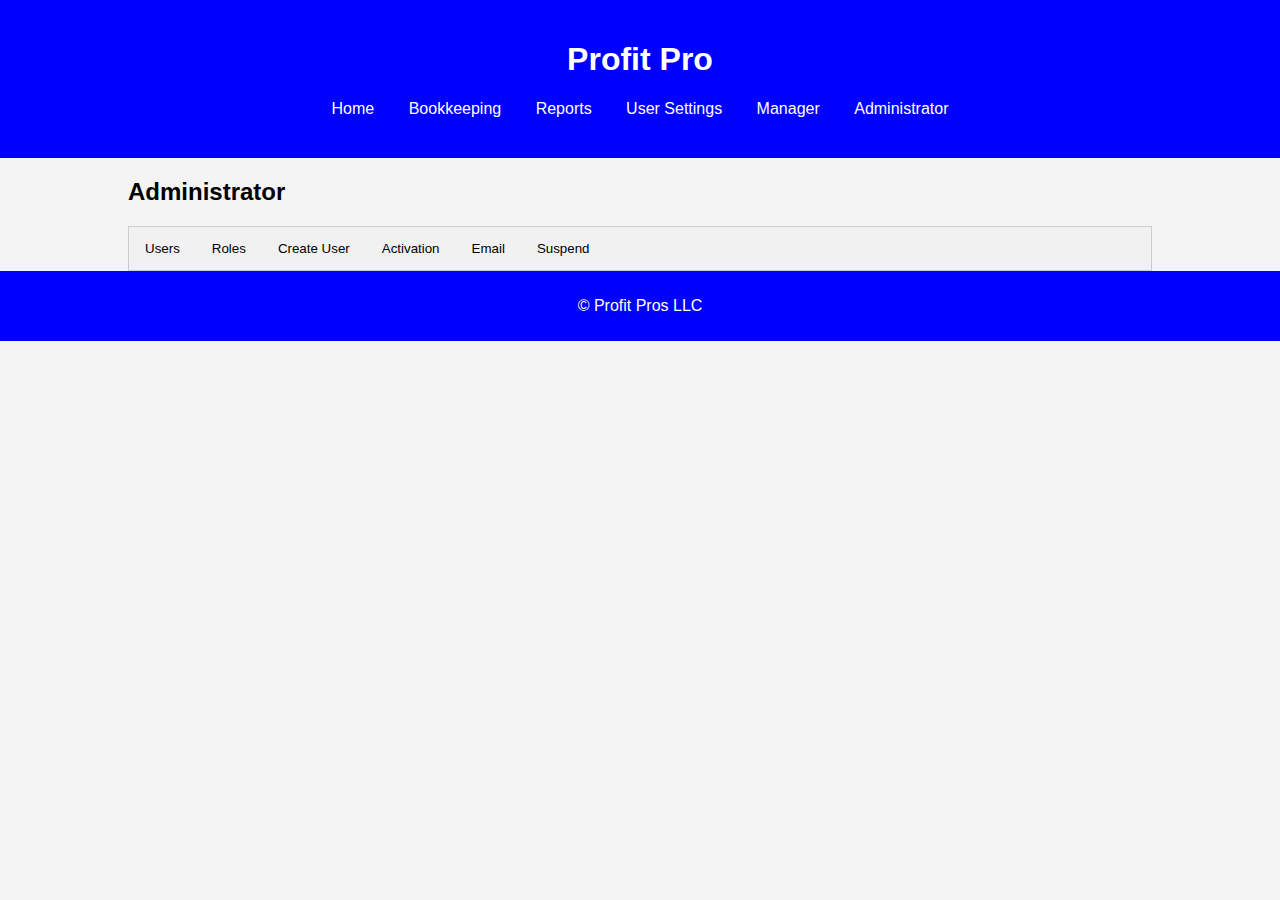
<file: adminhomepage.html>
<!DOCTYPE html>
<html lang="en">
<head>
    <meta charset="UTF-8">
    <meta name="viewport" content="width=device-width, initial-scale=1.0">
    <title>Profit Pro</title>
    <style>
        body {
            font-family: Arial, sans-serif;
            margin: 0;
            padding: 0;
            background-color: #f4f4f4;
        }
        header {
            background: blue;
            color: #ffffff;
            padding: 20px 0;
            text-align: center;
        }
        nav {
            margin: 20px 0;
        }
        nav a {
            color: #ffffff;
            margin: 0 15px;
            text-decoration: none;
        }
        .container {
            width: 80%;
            margin: auto;
            overflow: hidden;
        }
        footer {
            background: blue;
            color: #ffffff;
            text-align: center;
            padding: 10px 0;
            position: relative;
            bottom: 0;
            width: 100%;
        }
        .administratorsection {
            display: flex;
            justify-content: space-around;
            margin: 20px 0;
        }
        .tab {
            overflow: hidden;
            border: 1px solid #ccc;
            background-color: #f1f1f1;
        }
        .tab button {
            background-color: inherit;
            float: left;
            border: none;
            outline: none;
            cursor: pointer;
            padding: 14px 16px;
            transition: 0.3s;
        }
        .tab button:hover {
            background-color: #ddd;
        }
        .tab button.active {
            background-color: #ccc;
        }
        .tabcontent {
            display: none;
            padding: 6px 12px;
            border: 1px solid #ccc;
            border-top: none;
        }
        fieldset {
            margin-bottom: 30px;
        }
        input {
            height: auto;
            display: block;
            width: 20%;
            margin: 5px;
        }
        input[id="bodyEmail"]{
            width: 75%;
            padding: 60px;
        }
        tr {
            border-bottom: 1px solid black;
            width: 100%;
        }
        td {
            text-align: center;
        }
        table {
            width: 100%;
        }
    </style>
    <script>
        document.getElementById("defaultOpen").click();

        function openTab(evt, cityName) {
            var i, tabcontent, tablinks;

            tabcontent = document.getElementsByClassName("tabcontent");
            for (i = 0; i < tabcontent.length; i++) {
                tabcontent[i].style.display = "none";
            }

            tablinks = document.getElementsByClassName("tablinks");
            for (i = 0; i < tablinks.length; i++) {
                tablinks[i].className = tablinks[i].className.replace(" active", "");
            }

            document.getElementById(cityName).style.display = "block";
            evt.currentTarget.className += " active";
        }
    </script>
</head>
<body>
    <header>
        <h1>Profit Pro</h1>
        <nav>
            <a href="#home">Home</a>
            <a href="#bookkeeping">Bookkeeping</a>
            <a href="#reports">Reports</a>
            <a href="#usersettings">User Settings</a>
            <a href="#manager">Manager</a>
            <a href="adminhomepage.html">Administrator</a>
        </nav>
    </header>
    <div class="container">
        <section id="amdministratorsection">
            <h2>Administrator</h2>
            <div class="services">
                <div class="tab">
                    <button class="tablinks" onclick="openTab(event, 'User')" id="defaultOpen">Users</button>
                    <button class="tablinks" onclick="openTab(event, 'Roles')">Roles</button>
                    <button class="tablinks" onclick="openTab(event, 'Create_User')">Create User</button>
                    <button class="tablinks" onclick="openTab(event, 'Activation')">Activation</button>
                    <button class="tablinks" onclick="openTab(event, 'Email')">Email</button>
                    <button class="tablinks" onclick="openTab(event, 'Suspend')">Suspend</button>
                </div>
                <div id="User" class="tabcontent">
                    <h3>Users</h3>
                    <table>
                        <tr>
                            <th>User ID</th>
                            <th>First Name</th>
                            <th>Last Name</th>
                            <th>Email</th>
                            <th>Address</th>
                            <th>DOB</th>
                        </tr>
                        <tr>
                            <td>test</td>
                            <td></td>
                            <td></td>
                            <td></td>
                            <td></td>
                            <td></td>
                        </tr>
                    </table>
                </div>
                  
                <div id="Roles" class="tabcontent">
                    <h3>Roles</h3>
                    <table>
                        <tr>
                            <th>User ID</th>
                            <th>First Name</th>
                            <th>Last Name</th>
                            <th>Email</th>
                            <th>Address</th>
                            <th>DOB</th>
                            <th>Role</th>
                        </tr>   
                        <tr>
                            <td>test</td>
                            <td></td>
                            <td></td>
                            <td></td>
                            <td></td>
                            <td></td>
                            <td>
                                <select name="role" id="role">
                                    <option value="role1">Role1</option>
                                    <option value="role2">Role2</option>
                                    <option value="role3">Role3</option>
                                </select>
                            </td>
                        </tr>
                    </table>
                </div>
                  
                <div id="Create_User" class="tabcontent">
                    <h3>Create User</h3>
                    <fieldset>
                      
                        <label for="name">Name:</label>
                        <input type="text" id="name" name="user_name">
                      
                        <label for="email">Email:</label>
                        <input type="email" id="mail" name="user_email">
                     
                        <label for="password">Password:</label>
                        <input type="password" id="password" name="user_password">
      
                        <label for="street_number">Street Num:</label>
                        <input type="text" id="street_number" name="user_street_number">
      
                        <label for="street_name">Street Name:</label>
                        <input type="text" id="street_name" name="user_street_name">
      
                        <label for="city">City:</label>
                        <input type="text" id="city" name="user_city">
      
                        <label for="state">State:</label>
                        <input type="text" id="state" name="user_state">
      
                        <label for="zip_code">Zip Code</label>
                        <input type="text" id="zip_code" name="user_zip_code">
                      
                        <label>DOB:</label>
      
                        <label for="month">Month</label>
                        <input type="text" id="month" name="user_month">
      
                        <label for="birthday">Day</label>
                        <input type="text" id="birthday" name="user_day">
      
                        <label for="year">Year</label>
                        <input type="text" id="year" name="user_year">
      
                    </fieldset>

                    <button>Create User</button>
                </div>

                <div id="Activation" class="tabcontent">
                    <h3>Activation</h3>
                    <table>
                        <tr>
                            <th>User ID</th>
                            <th>First Name</th>
                            <th>Last Name</th>
                            <th>Email</th>
                            <th>Address</th>
                            <th>DOB</th>
                            <th>Role</th>
                        </tr>   
                        <tr>
                            <td>test</td>
                            <td></td>
                            <td></td>
                            <td></td>
                            <td></td>
                            <td></td>
                            <td>
                                <select name="activationlist" id="activation">
                                    <option value="activate_user">Activate</option>
                                    <option value="deactivate_user">Deactivate</option>
                                </select>
                            </td>
                        </tr>
                    </table>
                </div>

                <div id="Email" class="tabcontent">
                    <h3>Email</h3>
                    
                    <label for="toEmail">To:</label>
                    <input type="text" id="toEmail" name="toEmail">

                    <label for="bodyEmail">Body:</label>
                    <input type="text" id="bodyEmail" name="bodyEmail">

                    <button>Send</button>
                </div>

                <div id="Suspend" class="tabcontent">
                    <h3>Suspend</h3>
                    <table>
                        <tr>
                            <th>User ID</th>
                            <th>First Name</th>
                            <th>Last Name</th>
                            <th>Email</th>
                            <th>Address</th>
                            <th>DOB</th>
                            <th>Role</th>
                        </tr>   
                        <tr>
                            <td>test</td>
                            <td></td>
                            <td></td>
                            <td></td>
                            <td></td>
                            <td></td>
                            <td>
                                <select name="suspendselect" id="suspend">
                                    <option value="suspend_user">Suspend</option>
                                    <option value="activate_user">Activate</option>
                                </select>
                            </td>
                        </tr>
                    </table>
                </div>
            </div>
        </section>
    </div>
    <footer>
        <p>&copy; Profit Pros LLC</p>
    </footer>
</body>
</html>
</file>
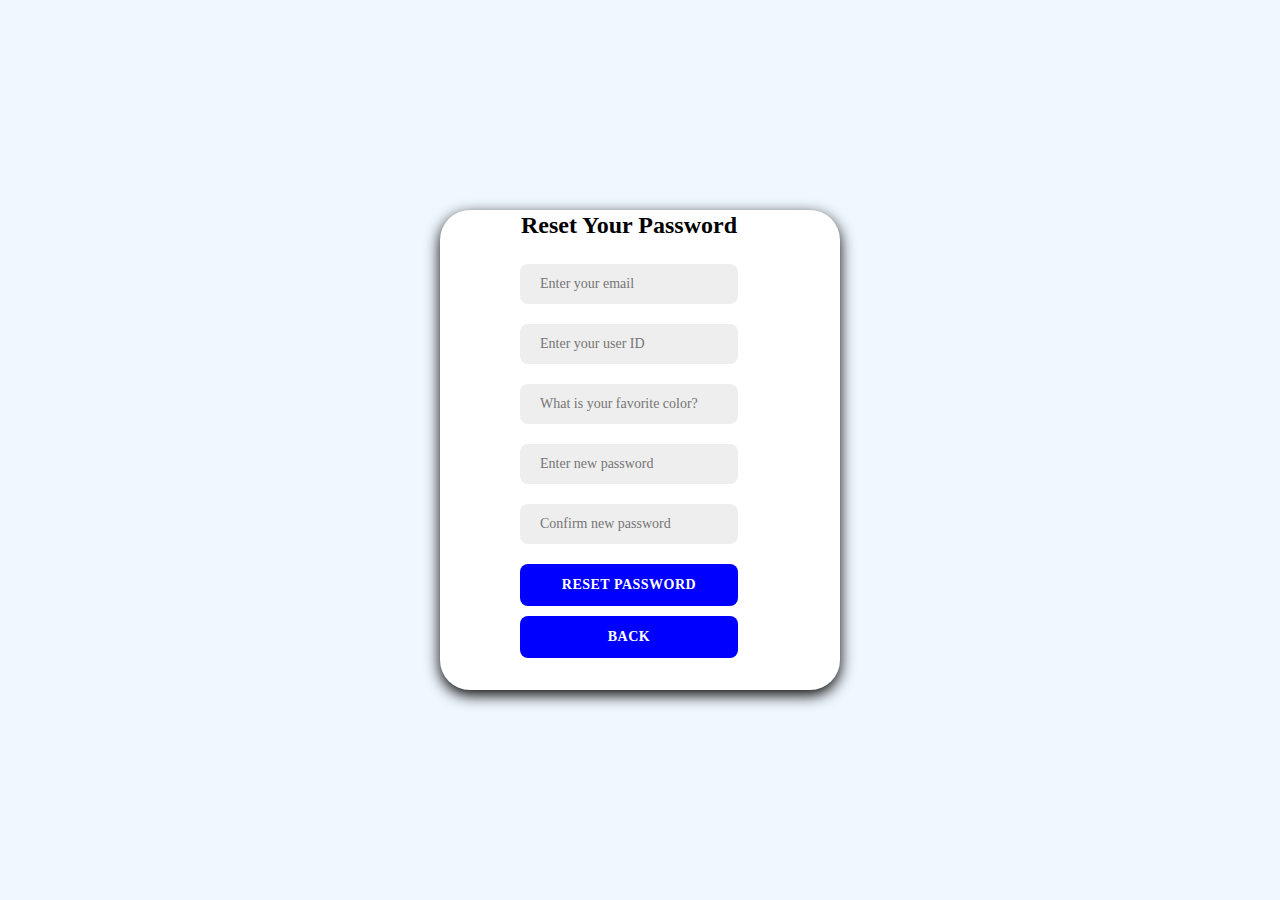
<file: forgot-password.html>
<!DOCTYPE html>
<html lang="en">
  <head>
    <meta charset="UTF-8">
    <title>Forgot Password</title>
    <link rel="stylesheet" href="styles.css">
  </head>
  <body>
    <div class="container" id="forgot-password-container">
      <div class="form-container">
        <form id="forgotPasswordForm">
          <h1>Reset Your Password</h1>
          <input type="email" placeholder="Enter your email" id="forgotEmail" required>
          <input type="text" placeholder="Enter your user ID" id="forgotUserId" required>
          <input type="text" placeholder="What is your favorite color?" id="securityQuestion" required>
          <input type="password" placeholder="Enter new password" id="newPassword" required>
          <input type="password" placeholder="Confirm new password" id="confirmPassword" required>
          <button type="button" id="resetPasswordBtn">Reset Password</button>
          <button class="back-button" onclick="goBack()">Back</button>
          <p id="errorMsg" style="color:red;"></p>
        </form>
      </div>
    </div>
    <script src="forgot-password.js"></script>
    <script>
  function goBack() {
    window.location.href = "index.html";
  }
</script>
  </body>
</html>
</file>
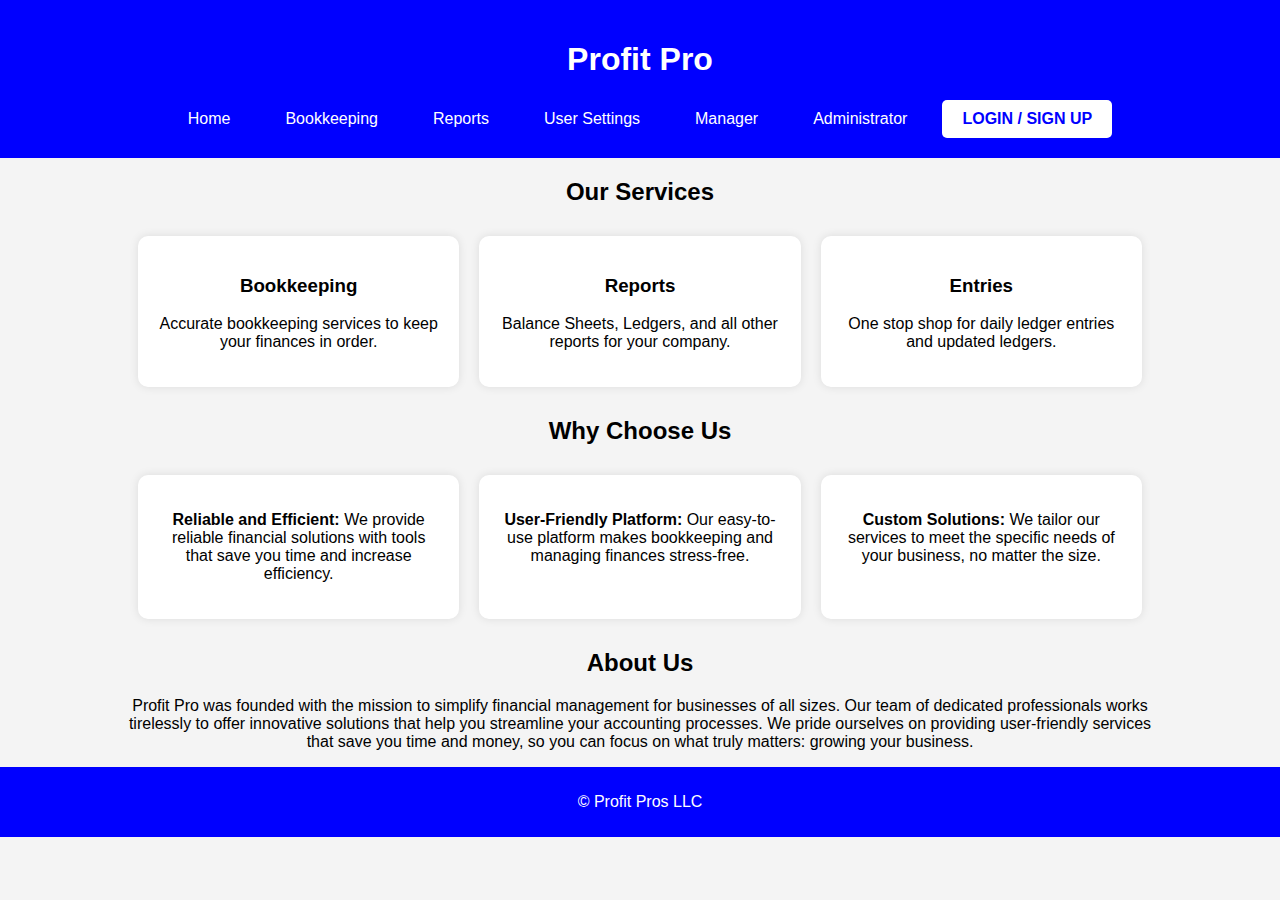
<file: homepage.html>
<!DOCTYPE html>
<html lang="en">
<head>
    <meta charset="UTF-8">
    <meta name="viewport" content="width=device-width, initial-scale=1.0">
    <title>Profit Pro</title>
    <style>
        body {
            font-family: Arial, sans-serif;
            margin: 0;
            padding: 0;
            background-color: #f4f4f4;
        }

        header {
            background: blue;
            color: #ffffff;
            padding: 20px 0;
            text-align: center;
        }

        nav {
            display: flex;
            justify-content: center;
            align-items: center;
            gap: 15px;
            margin: 0;
        }

        nav a {
            color: #ffffff;
            text-decoration: none;
            padding: 10px 20px;
        }

        /* Stand-out Login/Sign Up Button */
        .cta-button-nav {
            background-color: #ffffff;
            color: blue;
            padding: 10px 20px;
            border-radius: 5px;
            font-weight: bold;
            text-transform: uppercase;
            text-decoration: none;
            transition: background-color 0.3s ease;
        }

        .cta-button-nav:hover {
            background-color: #f4f4f4;
            color: darkblue;
        }

        .container {
            width: 80%;
            margin: auto;
            overflow: hidden;
        }

        footer {
            background: blue;
            color: #ffffff;
            text-align: center;
            padding: 10px 0;
            position: relative;
            bottom: 0;
            width: 100%;
        }

        /* Updated Layout */
        .services,
        .why-choose-us-container {
            display: flex;
            justify-content: space-around;
            margin: 20px 0;
        }

        .service,
        .reason {
            background-color: white;
            padding: 20px;
            margin: 10px;
            border-radius: 10px;
            box-shadow: 0 0 10px rgba(0, 0, 0, 0.1);
            transition: transform 0.3s ease;
            width: 30%;
            text-align: center;
        }

        .service:hover,
        .reason:hover {
            transform: translateY(-10px);
            box-shadow: 0 0 15px rgba(0, 0, 0, 0.2);
        }

        .service a,
        .reason a {
            text-decoration: none;
            color: black;
            font-weight: bold;
        }

        /* Call to Action (Login/Sign Up) */
        .cta-container {
            text-align: center;
            margin: 40px 0;
        }

        /* New hover animation for "Why Choose Us" reasons */
        .why-choose-us h2 {
            text-align: center;
            margin-bottom: 20px;
        }

        .about-us {
            text-align: center;
        }

    </style>
</head>
<body>
    <header>
        <h1>Profit Pro</h1>
        <nav>
            <a href="#home">Home</a>
            <a href="#bookkeeping">Bookkeeping</a>
            <a href="#reports">Reports</a>
            <a href="#usersettings">User Settings</a>
            <a href="#manager">Manager</a>
            <a href="adminhomepage.html">Administrator</a>
            <!-- Stand-out Login/Sign Up Button -->
            <a href="signin-signup.html" class="cta-button-nav">Login / Sign Up</a>
        </nav>
    </header>

    <div class="container">
        <!-- Services Section (as boxes) -->
        <section id="services">
            <h2 style="text-align: center;">Our Services</h2>
            <div class="services">
                <div class="service">
                    <h3><a href="#bookkeeping">Bookkeeping</a></h3>
                    <p>Accurate bookkeeping services to keep your finances in order.</p>
                </div>
                <div class="service">
                    <h3><a href="#reports">Reports</a></h3>
                    <p>Balance Sheets, Ledgers, and all other reports for your company.</p>
                </div>
                <div class="service">
                    <h3><a href="#entries">Entries</a></h3>
                    <p>One stop shop for daily ledger entries and updated ledgers.</p>
                </div>
            </div>
        </section>

        <!-- Why Choose Us Section (as boxes) -->
        <section class="why-choose-us" id="why-choose-us">
            <h2>Why Choose Us</h2>
            <div class="why-choose-us-container">
                <div class="reason">
                    <p><strong>Reliable and Efficient:</strong> We provide reliable financial solutions with tools that save you time and increase efficiency.</p>
                </div>
                <div class="reason">
                    <p><strong>User-Friendly Platform:</strong> Our easy-to-use platform makes bookkeeping and managing finances stress-free.</p>
                </div>
                <div class="reason">
                    <p><strong>Custom Solutions:</strong> We tailor our services to meet the specific needs of your business, no matter the size.</p>
                </div>
            </div>
        </section>

        <!-- About Us Section -->
        <section class="about-us" id="about-us">
            <h2>About Us</h2>
            <p>Profit Pro was founded with the mission to simplify financial management for businesses of all sizes. Our team of dedicated professionals works tirelessly to offer innovative solutions that help you streamline your accounting processes. We pride ourselves on providing user-friendly services that save you time and money, so you can focus on what truly matters: growing your business.</p>
        </section>
    </div>

    <footer>
        <p>&copy; Profit Pros LLC</p>
    </footer>
</body>
</html>
</file>
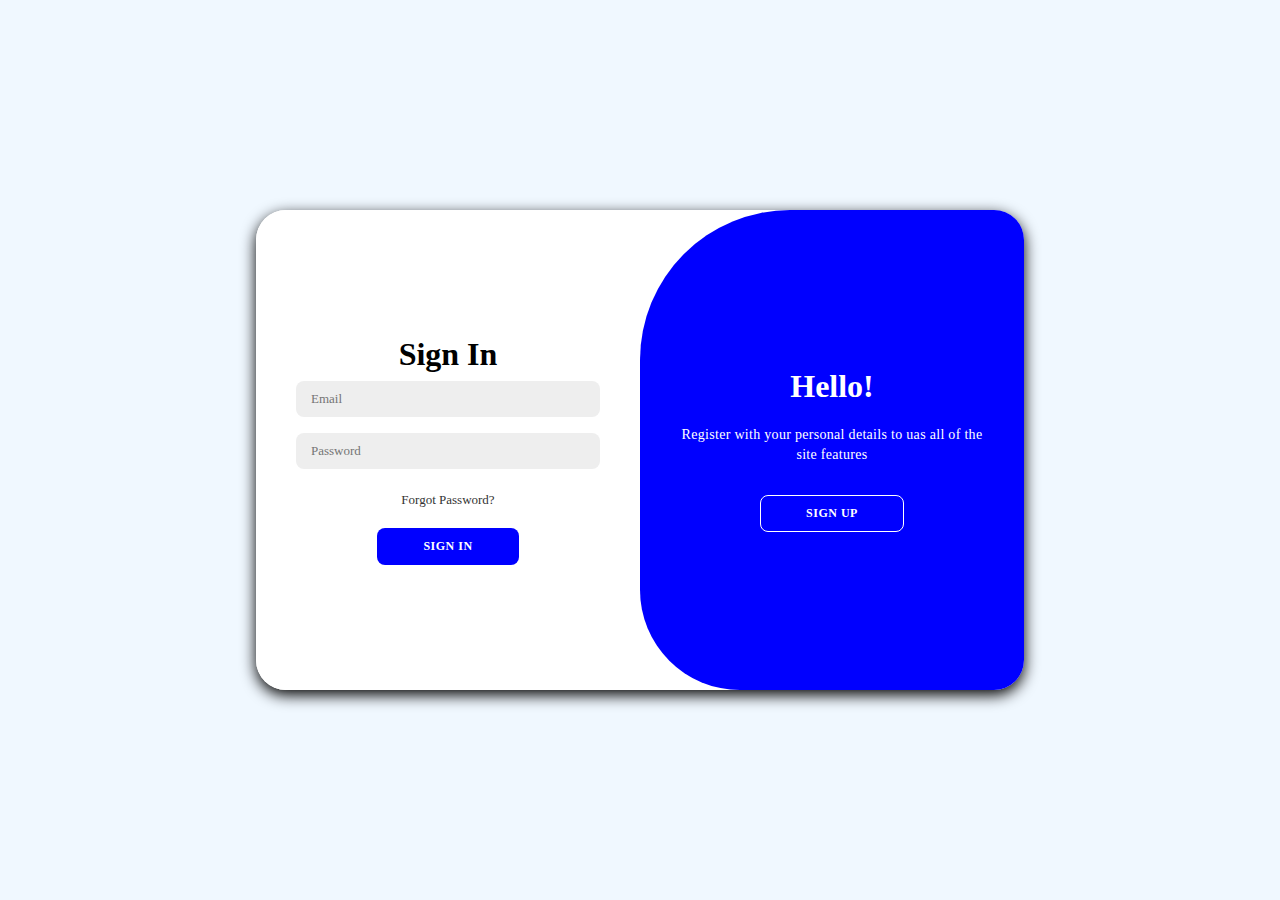
<file: login.html>
<!DOCTYPE html>
<html lang="en">
    <head>
        <meta charset="UTF-8">
        <title>Login Page</title>
        <link rel="stylesheet" href="styles.css">
    </head>
    <body>
        <div class="container" id="container">
            <div class="form-container sign-up">
                <form>
                    <h1>Create Account</h1>
                    <input type="text" placeholder="Name">
                    <input type="email" placeholder="Email">
                    <input type="password" placeholder="Password">
                    <button>Sign Up</button>
                </form>
            </div>
            <div class="form-container sign-in">
                <form>
                    <h1>Sign In</h1>
                    <input type="email" placeholder="Email">
                    <input type="password" placeholder="Password">
                    <a href="forgot-password.html" id="forgotPasswordLink">Forgot Password?</a>
                    <button>Sign In</button>
                </form>
            </div>
            <div class="toggle-container">
                <div class="toggle">
                    <div class="toggle-panel toggle-left">  
                        <h1>Welcome Back!</h1>
                        <p>Enter your personal details to uas all of the site features</p>
                        <button class="hidden" id="login">Sign In</button>
                    </div>
                    <div class="toggle-panel toggle-right">
                        <h1>Hello!</h1>
                        <p>Register with your personal details to uas all of the site features</p>
                        <button class="hidden" id="register">Sign Up</button>
                    </div>
                </div>
            </div>
        </div>
        <script src="login.js"></script>
    </body>
</html>
</file>
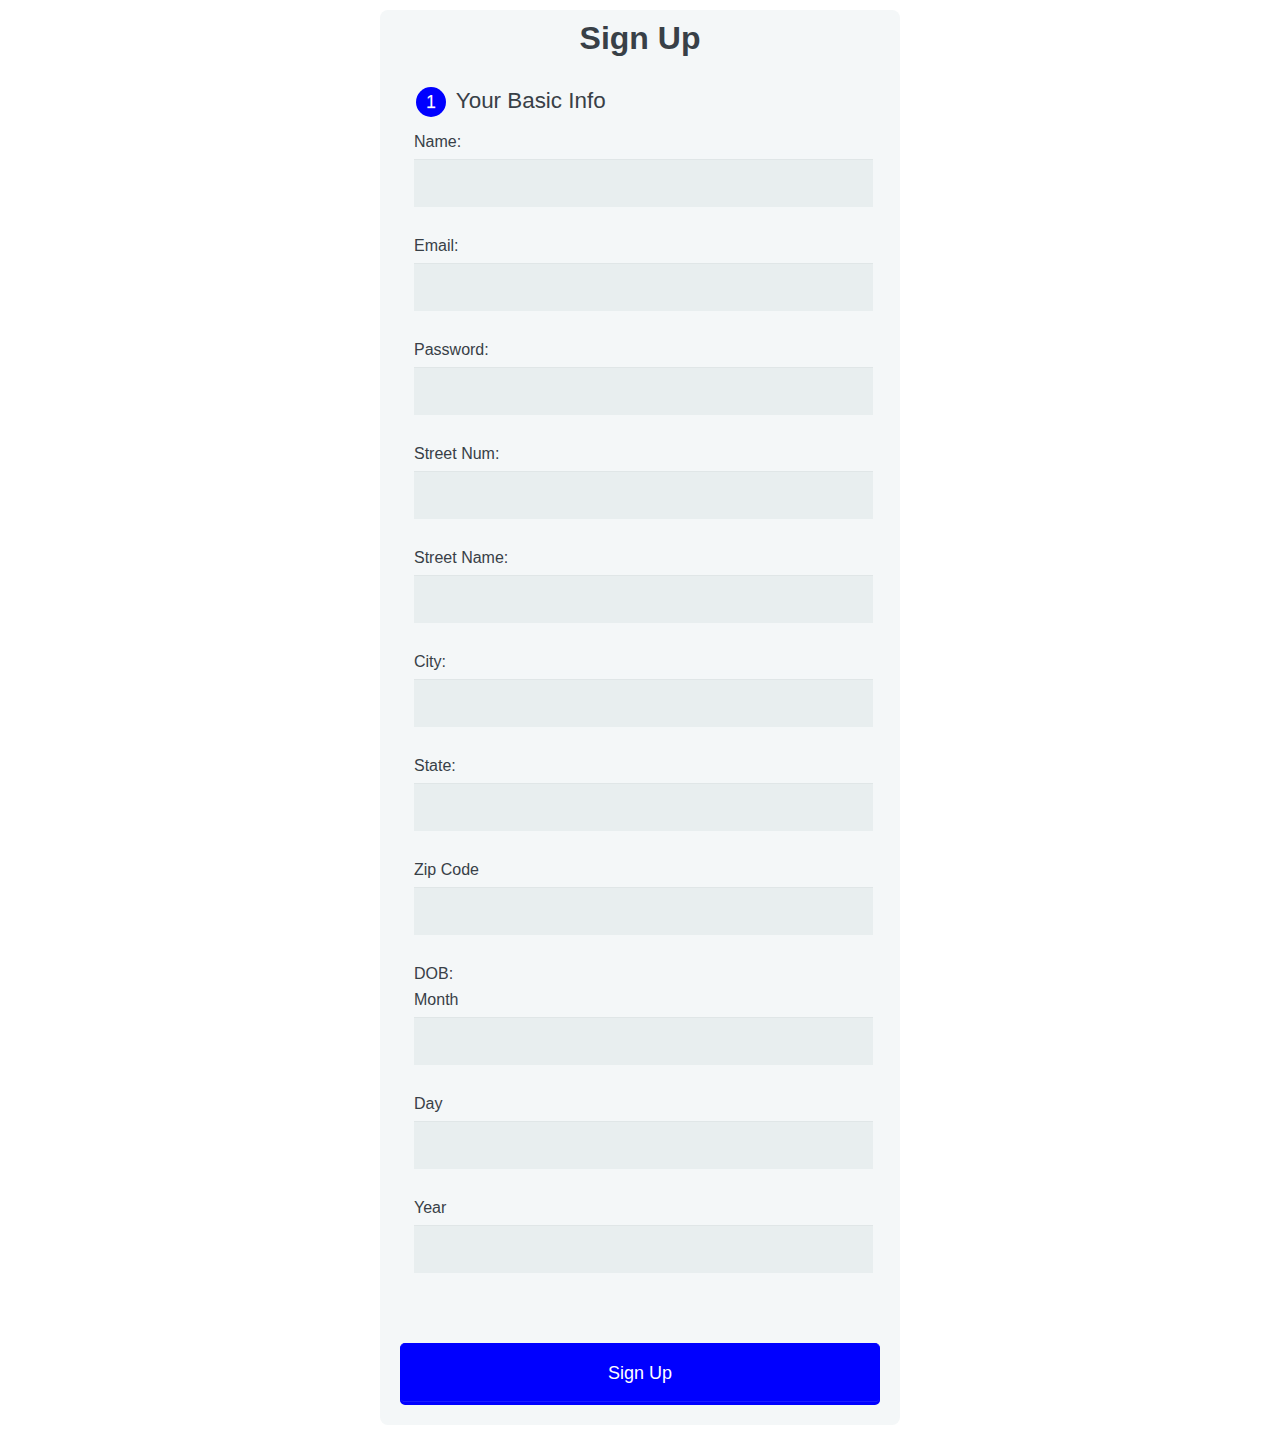
<file: signup.html>
<!DOCTYPE html>
<html lang="en">
    <head>
        <meta charset="UTF-8">
        <title>Sign Up Page</title>
        <link rel="stylesheet" href="signup.css">
    </head>
    <body>
        <div class="row">
            <div class="col">
              <form action="#" method="post">
                <h1> Sign Up </h1>
                
                <fieldset>
                  
                  <legend><span class="number">1</span> Your Basic Info</legend>
                
                  <label for="name">Name:</label>
                  <input type="text" id="name" name="user_name">
                
                  <label for="email">Email:</label>
                  <input type="email" id="mail" name="user_email">
               
                  <label for="password">Password:</label>
                  <input type="password" id="password" name="user_password">

                  <label for="street_number">Street Num:</label>
                  <input type="text" id="street_number" name="user_street_number">

                  <label for="street_name">Street Name:</label>
                  <input type="text" id="street_name" name="user_street_name">

                  <label for="city">City:</label>
                  <input type="text" id="city" name="user_city">

                  <label for="state">State:</label>
                  <input type="text" id="state" name="user_state">

                  <label for="zip_code">Zip Code</label>
                  <input type="text" id="zip_code" name="user_zip_code">
                
                  <label>DOB:</label>

                  <label for="month">Month</label>
                  <input type="text" id="month" name="user_month">

                  <label for="birthday">Day</label>
                  <input type="text" id="birthday" name="user_day">

                  <label for="year">Year</label>
                  <input type="text" id="year" name="user_year">

                </fieldset>
                
               
                <button type="submit">Sign Up</button>
                
               </form>
                </div>
              </div>
              
    </body>
</html>
</file>
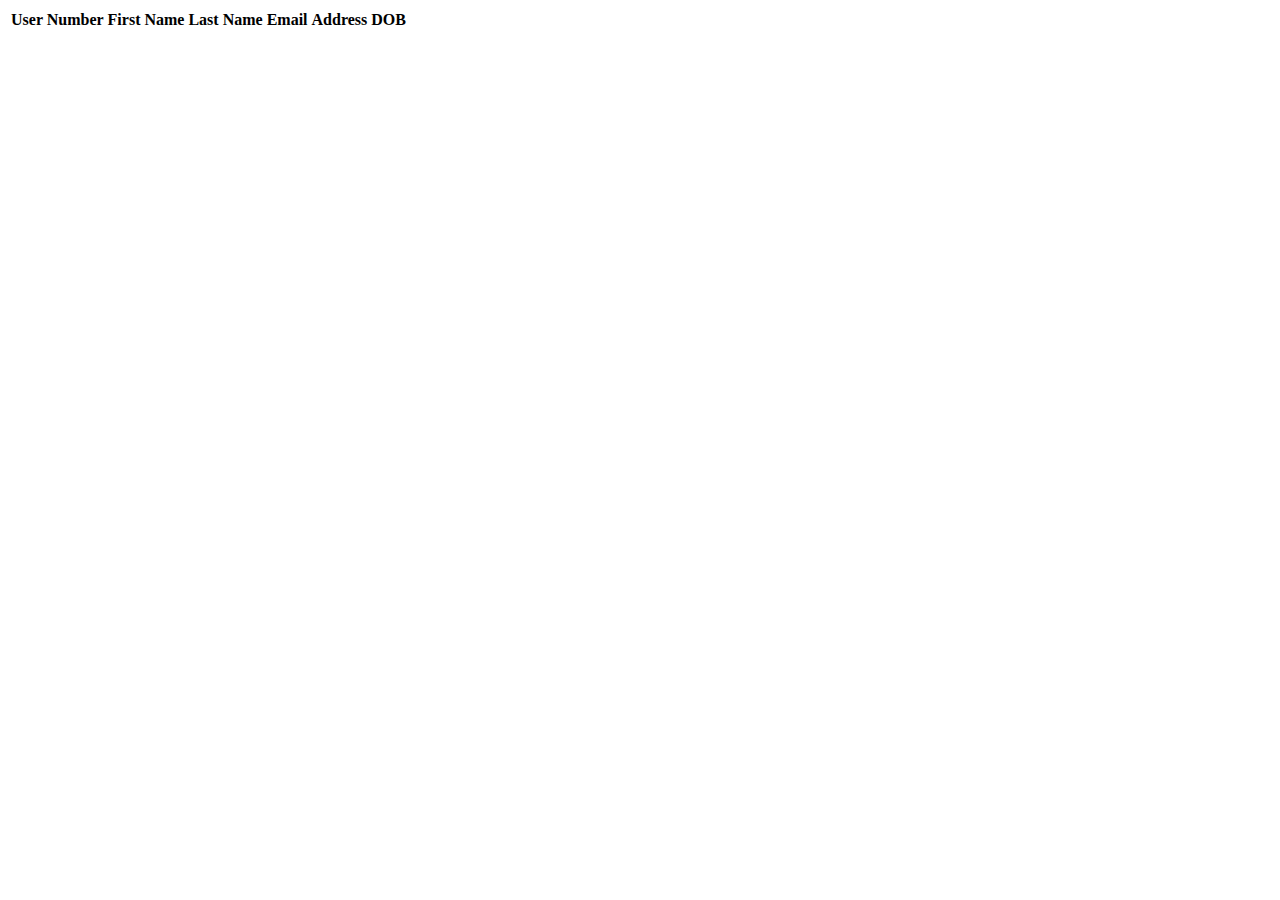
<file: users.html>
<!DOCTYPE html>
<html lang="en">
    <head>
        <meta charset="UTF-8">
        <title>Login Page</title>
        <link rel="stylesheet" href="https://cdn.jsdelivr.net/npm/bootstrap@4.5.3/dist/css/bootstrap.min.css" integrity="sha384-TX8t27EcRE3e/ihU7zmQxVncDAy5uIKz4rEkgIXeMed4M0jlfIDPvg6uqKI2xXr2" crossorigin="anonymous">
    </head>
    <body>
        <div class="container mt-3">
            <table class="table table-dark">
                <thead>
                    <th>User Number</th>
                    <th>First Name</th>
                    <th>Last Name</th>
                    <th>Email</th>
                    <th>Address</th>
                    <th>DOB</th>
                </thead>
                <tbody id="tbody1"></tbody>
            </table>
        </div>

        <script>
            var uID = 0;
            var tbody = document.getElementById('tbody1');
            function AddItems(first_name,last_name,email,Address,DOB){
                let trow = document.createElement("trow");
                let td1 =  document.createElement('td');
                let td2 =  document.createElement('td');
                let td3 =  document.createElement('td');
                let td4 =  document.createElement('td');
                let td5 =  document.createElement('td');
                let td6 =  document.createElement('td');

                td1.innerHTML= ++uID;
                td2.innerHTML= first_name;
                td3.innerHTML= last_name;
                td4.innerHTML= email;
                td5.innerHTML= Address;
                td6.innerHTML= DOB;

                trow.appendChild(td1);
                trow.appendChild(td2);
                trow.appendChild(td3);
                trow.appendChild(td4);
                trow.appendChild(td5);
                trow.appendChild(td6);
                
                tbody.appendChild(trow);
            }

            function AddAllItems(user){
                uID=0;
                tbody.innerHTML="";
                user.forEach(element => {
                        AddItems(element.first_name,element.last_name,element.email,element.Address,element.DOB);
                });
            }

            import { initializeApp } from "https://www.gstatic.com/firebasejs/10.13.2/firebase-app.js";
            import { getAnalytics } from "https://www.gstatic.com/firebasejs/10.13.2/firebase-analytics.js";
            // TODO: Add SDKs for Firebase products that you want to use
            // https://firebase.google.com/docs/web/setup#available-libraries

            // Your web app's Firebase configuration
            // For Firebase JS SDK v7.20.0 and later, measurementId is optional
            const firebaseConfig = {
                apiKey: "AIzaSyCIR1Qz6yylSS2ZsLreOJDE806It372ItI",
                authDomain: "profitpro-e81ab.firebaseapp.com",
                databaseURL: "https://profitpro-e81ab-default-rtdb.firebaseio.com",
                projectId: "profitpro-e81ab",
                storageBucket: "profitpro-e81ab.appspot.com",
                messagingSenderId: "399320183593",
                appId: "1:399320183593:web:99474f8d34ad23a59d3d38",
                measurementId: "G-XW9MTC7Z2J"
            };

            // Initialize Firebase
            const app = initializeApp(firebaseConfig);
            const analytics = getAnalytics(app);

            import{
                getFirestore, doc, getDoc, getDocs, onSnapshot, collection
            }
            from "https://www.gstatic.com/firebasejs/10.13.2/firebase-app.js";

            async function GetAllDataOnce(){
                const querySnapshot = await getDocs(collection(db,"Regular_Users"))
            }
        </script>
    </body>
</html>
</file>
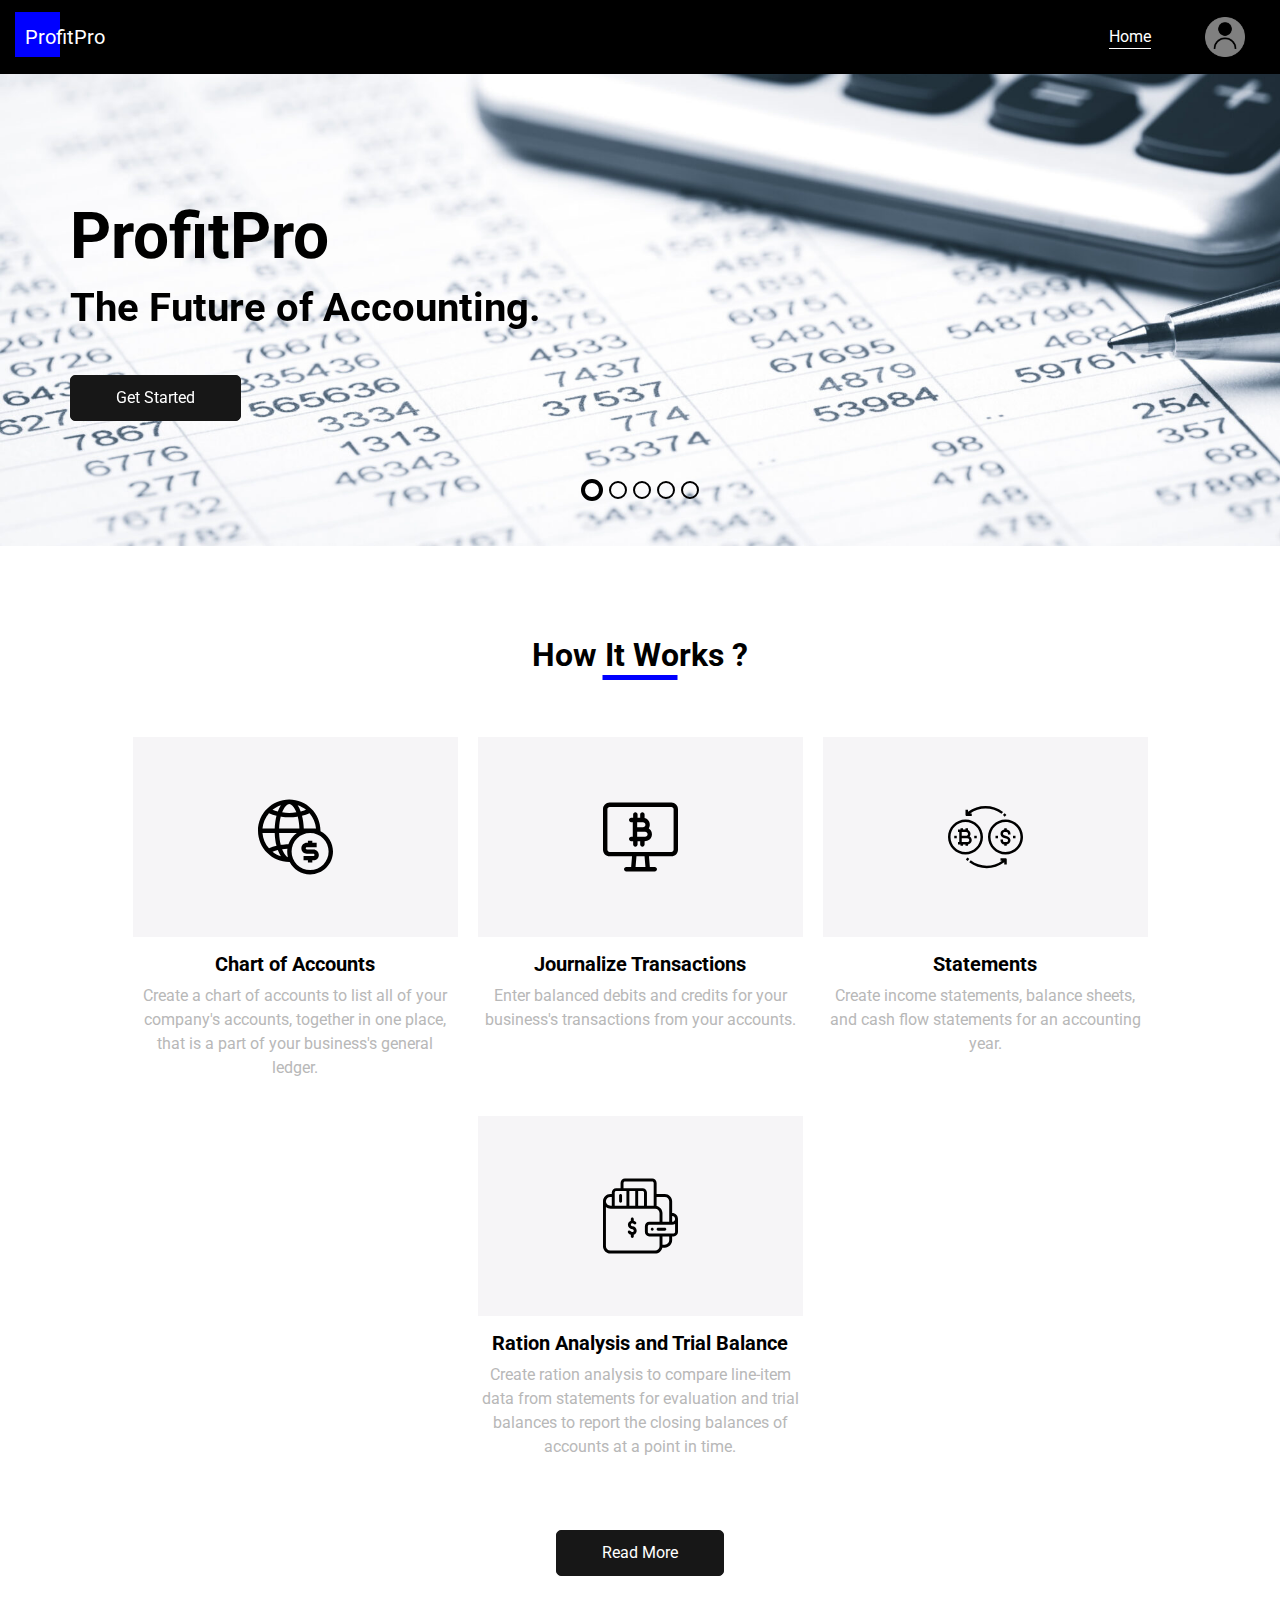
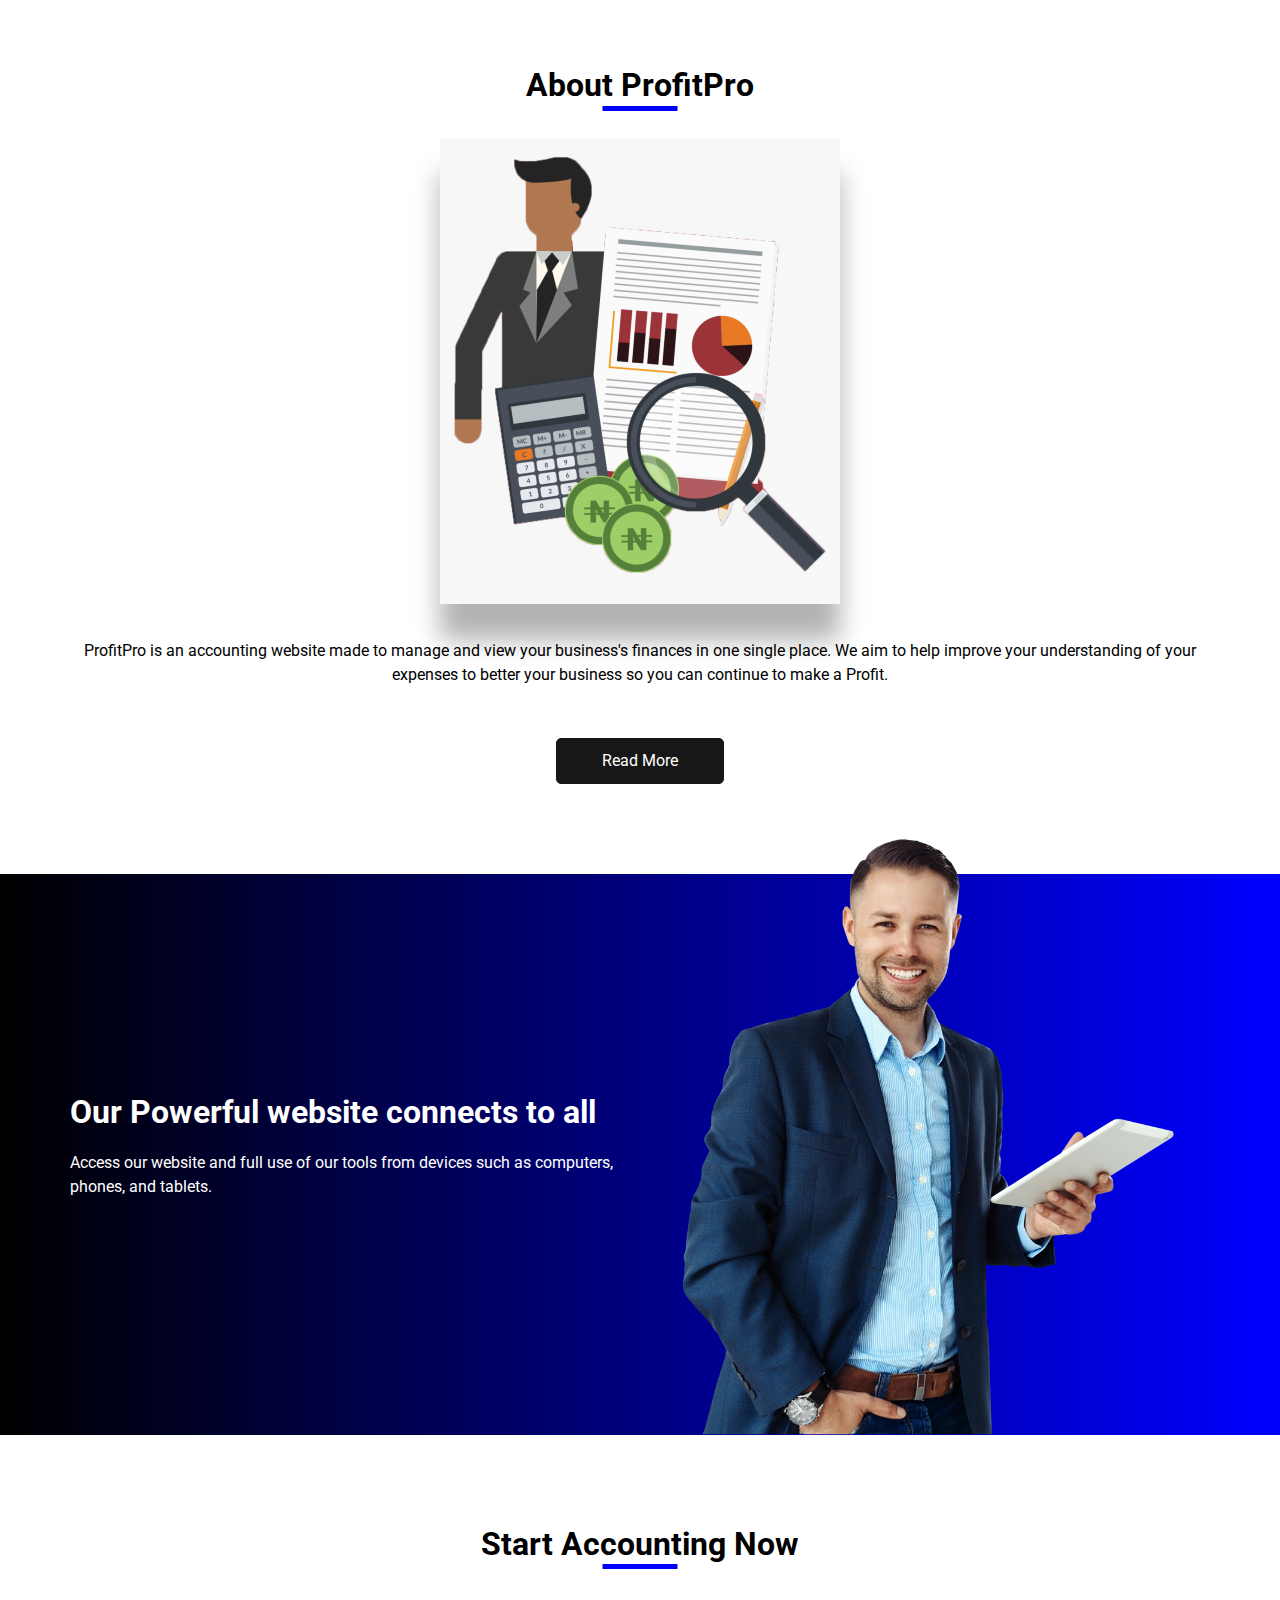
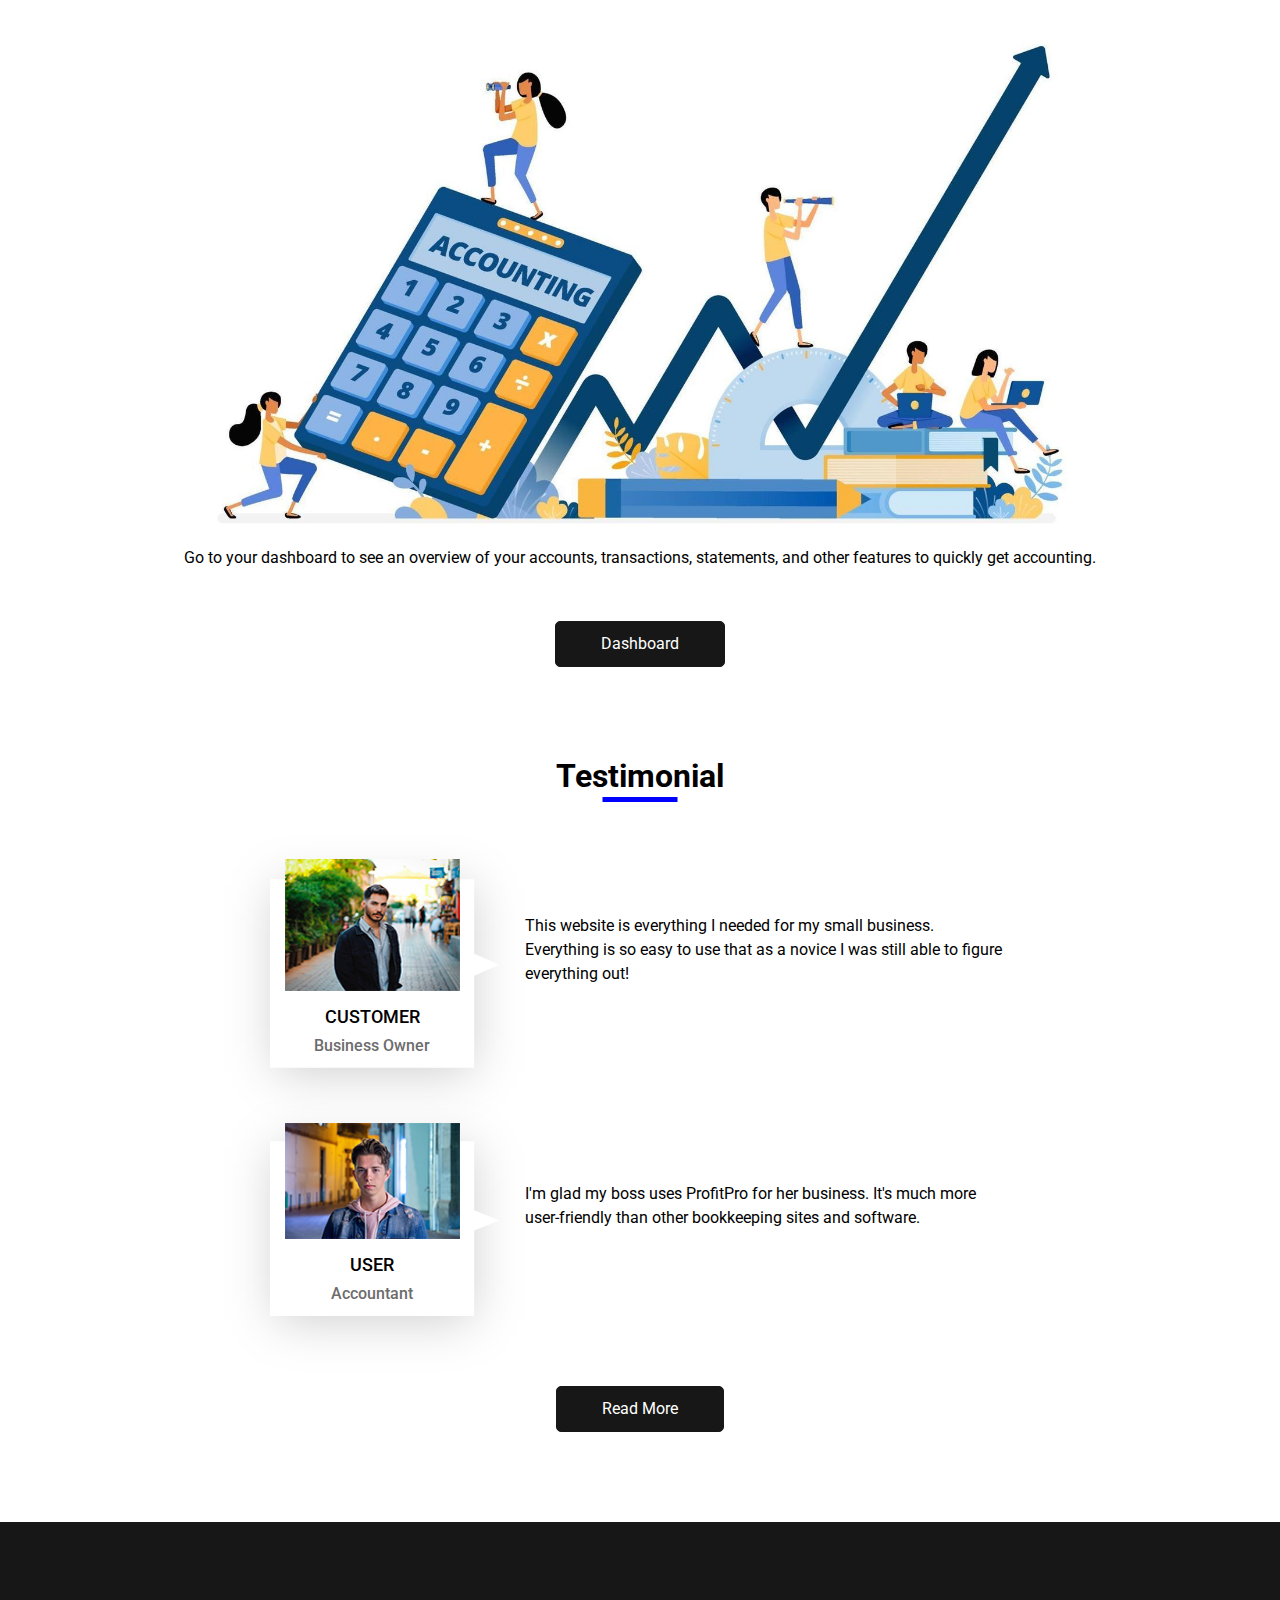
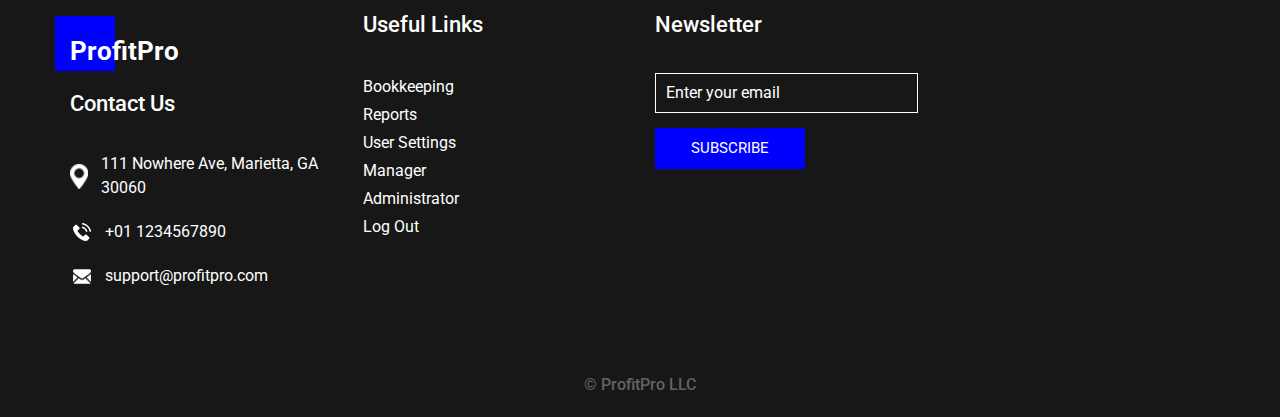
<file: profitpro/landing.html>
<!DOCTYPE html>
<html>

<head>
  <!-- Basic -->
  <meta charset="utf-8" />
  <meta http-equiv="X-UA-Compatible" content="IE=edge" />
  <!-- Mobile Metas -->
  <meta name="viewport" content="width=device-width, initial-scale=1, shrink-to-fit=no" />
  <!-- Site Metas -->
  <meta name="keywords" content="" />
  <meta name="description" content="" />
  <meta name="author" content="" />

  <title>ProfitPro</title>

  <!-- slider stylesheet -->
  <!-- slider stylesheet -->
  <link rel="stylesheet" type="text/css"
    href="https://cdnjs.cloudflare.com/ajax/libs/OwlCarousel2/2.3.4/assets/owl.carousel.min.css" />

  <!-- bootstrap core css -->
  <link rel="stylesheet" type="text/css" href="css/bootstrap.css" />

  <!-- fonts style -->
  <link href="https://fonts.googleapis.com/css?family=Roboto:400,700&display=swap" rel="stylesheet" />
  <!-- Custom styles for this template -->
  <link href="css/style.css" rel="stylesheet" />
  <!-- responsive style -->
  <link href="css/responsive.css" rel="stylesheet" />
</head>

<body>
  <div class="hero_area">
    <!-- header section strats -->
    <header class="header_section">
      <div class="container-fluid">
        <nav class="navbar navbar-expand-lg custom_nav-container ">
          <a class="navbar-brand" href="index.html">
            <span>
              ProfitPro
            </span>
          </a>
          <button class="navbar-toggler" type="button" data-toggle="collapse" data-target="#navbarSupportedContent"
            aria-controls="navbarSupportedContent" aria-expanded="false" aria-label="Toggle navigation">
            <span class="navbar-toggler-icon"></span>
          </button>

          <div class="collapse navbar-collapse" id="navbarSupportedContent">
            <div class="d-flex ml-auto flex-column flex-lg-row align-items-center">
              <ul class="navbar-nav  ">
                <li class="nav-item active">
                  <a class="nav-link" href="index.html">Home <span class="sr-only">(current)</span></a>
                </li>
               </ul>
              <div class="user_option">
                <form class="form-inline my-2 my-lg-0 ml-0 ml-lg-4 mb-3 mb-lg-0">
                  <button class="btn  my-2 my-sm-0 nav_search-btn" type="submit"></button>
                </form>
              </div>
            </div>
          </div>
        </nav>
      </div>
    </header>
    <!-- end header section -->
    <!-- slider section -->
    <section class=" slider_section position-relative">
      <div id="carouselExampleIndicators" class="carousel slide" data-ride="carousel">
        <ol class="carousel-indicators">
          <li data-target="#carouselExampleIndicators" data-slide-to="0" class="active"></li>
          <li data-target="#carouselExampleIndicators" data-slide-to="1"></li>
          <li data-target="#carouselExampleIndicators" data-slide-to="2"></li>
          <li data-target="#carouselExampleIndicators" data-slide-to="3"></li>
          <li data-target="#carouselExampleIndicators" data-slide-to="4"></li>
        </ol>
        <div class="carousel-inner">
          <div class="carousel-item active">
            <div class="container">
              <div class="box">
                <div class="row">
                  <div class="col-md-7">
                    <div class="detail-box">
                      <div>
                        <h1>
                          ProfitPro
                        </h1>
                        <h2>
                          The Future of Accounting.
                        </h2>
                        <div class="">
                          <a href="">
                            Get Started
                          </a>
                        </div>
                      </div>
                    </div>
                  </div>
                  <div class="col-md-5">
                    <div class="img-box">
                      
                    </div>
                  </div>
                </div>
              </div>
            </div>
          </div>
          <div class="carousel-item">
            <div class="container">
              <div class="box">
                <div class="row">
                  <div class="col-md-7">
                    <div class="detail-box">
                      <div>
                        <h1>
                          ProfitPro
                        </h1>
                        <h2>
                          The Future of Accounting.
                        </h2>
                        <div class="">
                          <a href="">
                            Get Started
                          </a>
                        </div>
                      </div>
                    </div>
                  </div>
                  <div class="col-md-5">
                    <div class="img-box">
                      
                    </div>
                  </div>
                </div>
              </div>
            </div>
          </div>
          <div class="carousel-item">
            <div class="container">
              <div class="box">
                <div class="row">
                  <div class="col-md-7">
                    <div class="detail-box">
                      <div>
                        <h1>
                          ProfitPro
                        </h1>
                        <h2>
                          The Future of Accounting.
                        </h2>
                        <div class="">
                          <a href="">
                            Get Started
                          </a>
                        </div>
                      </div>
                    </div>
                  </div>
                  <div class="col-md-5">
                    <div class="img-box">
                      
                    </div>
                  </div>
                </div>
              </div>
            </div>
          </div>
          <div class="carousel-item">
            <div class="container">
              <div class="box">
                <div class="row">
                  <div class="col-md-7">
                    <div class="detail-box">
                      <div>
                        <h1>
                          ProfitPro
                        </h1>
                        <h2>
                          The Future of Accounting.
                        </h2>
                        <div class="">
                          <a href="">
                            Get Started
                          </a>
                        </div>
                      </div>
                    </div>
                  </div>
                  <div class="col-md-5">
                    <div class="img-box">
                      
                    </div>
                  </div>
                </div>
              </div>
            </div>
          </div>
          <div class="carousel-item">
            <div class="container">
              <div class="box">
                <div class="row">
                  <div class="col-md-7">
                    <div class="detail-box">
                      <div>
                        <h1>
                          ProfitPro
                        </h1>
                        <h2>
                          The Future of Accounting.
                        </h2>
                        <div class="">
                          <a href="">
                            Get Started
                          </a>
                        </div>
                      </div>
                    </div>
                  </div>
                  <div class="col-md-5">
                    <div class="img-box">
                      
                    </div>
                  </div>
                </div>
              </div>
            </div>
          </div>
        </div>
      </div>
    </section>
    <!-- end slider section -->
  </div>

  <!-- how section -->
  <section class="how_section layout_padding">
    <div class="heading_container">
      <h2>
        How It Works ?
      </h2>
    </div>
    <div class="how_container">
      <div class="box">
        <div class="img-box">
          <svg xmlns="http://www.w3.org/2000/svg" xmlns:xlink="http://www.w3.org/1999/xlink" version="1.1" id="Capa_1"
            x="0px" y="0px" viewBox="0 0 512 512" style="enable-background:new 0 0 512 512;" xml:space="preserve"
            width="512" height="512">
            <g>
              <path
                d="M426.674,216.389c-0.002-1.379-0.004-2.631-0.004-3.059C426.67,95.51,331.15,0,213.33,0C95.51,0,0,95.51,0,213.33   s95.51,213.34,213.33,213.34c0.321,0,1.527,0.001,3.058,0.003C242.249,477.32,294.917,512,355.688,512   C442.017,512,512,442.017,512,355.688C512,294.918,477.321,242.25,426.674,216.389z M312.565,198.33   c-1.021-31.76-5.29-61.603-12.102-88.021c17.098-4.457,34.222-10.236,51.219-17.272c25.82,29.599,41.23,66.198,44.375,105.293    M327.876,70.176c-12.086,4.518-24.203,8.335-36.289,11.434c-5.954-16.226-12.985-30.55-20.86-42.488   C291.374,45.902,310.688,56.37,327.876,70.176z M170.18,75.197c12.987-27.821,29.523-45.104,43.155-45.104   s30.168,17.283,43.156,45.104c1.876,4.02,3.658,8.231,5.352,12.597c-32.186,5.123-64.813,5.124-97.014,0   C166.522,83.428,168.303,79.217,170.18,75.197z M213.341,121.646c18.139,0,36.28-1.463,54.288-4.389   c1.152-0.187,2.306-0.39,3.46-0.589c6.475,24.82,10.438,52.799,11.458,81.662H144.124c1.019-28.864,4.982-56.845,11.458-81.665   c1.152,0.199,2.303,0.405,3.454,0.591C177.056,120.183,195.197,121.646,213.341,121.646z M155.945,39.119   c-7.877,11.939-14.909,26.266-20.864,42.494c-12.079-3.098-24.192-6.921-36.286-11.441   C115.981,56.366,135.297,45.897,155.945,39.119z M74.986,93.039c17.018,7.041,34.136,12.804,51.224,17.259   c-6.813,26.421-11.083,56.267-12.105,88.032H30.612C33.758,159.236,49.167,122.638,74.986,93.039z M30.612,228.33h83.501   c1.041,31.763,5.339,61.594,12.171,87.999c-0.001,0-0.003,0.001-0.004,0.001c-17.117,4.459-34.264,10.238-51.301,17.297   C49.165,304.022,33.758,267.423,30.612,228.33z M98.781,356.482c12.133-4.536,24.286-8.364,36.399-11.472   c0.003-0.001,0.006-0.001,0.009-0.002c5.997,16.291,13.073,30.673,21.009,42.623C135.448,380.853,116.042,370.35,98.781,356.482z    M155.65,309.96c-6.492-24.801-10.476-52.77-11.515-81.63l120.683,0.162c-26.274,18.804-46.479,45.544-57.11,76.719   c-15.447,0.469-34.298,1.859-48.668,4.189C157.91,309.58,156.78,309.77,155.65,309.96z M170.18,351.178   c-1.839-3.939-3.59-8.056-5.253-12.327c0.001,0,0.002,0,0.003,0c10.132-1.608,24.351-2.703,35.732-3.296   c-0.848,6.592-1.287,13.311-1.287,20.134c0,13.254,1.656,26.121,4.761,38.41C192.872,388.206,180.159,372.554,170.18,351.178z    M445.004,445.004C421.147,468.861,389.427,482,355.688,482s-65.459-13.139-89.316-36.996   c-23.857-23.857-36.996-55.577-36.996-89.316s13.139-65.459,36.996-89.316c23.857-23.857,55.577-36.996,89.316-36.996   s65.459,13.139,89.316,36.996C468.861,290.228,482,321.948,482,355.688S468.861,421.147,445.004,445.004z" />
              <path
                d="M378.022,340.686h-44.67c-4.032,0-7.439-3.407-7.439-7.439s3.407-7.439,7.439-7.439h67.109v-30h-29.704V281.26h-30.001   v14.548h-7.405c-20.645,0-37.439,16.795-37.439,37.439s16.795,37.439,37.439,37.439h44.67c4.032,0,7.439,3.407,7.439,7.439   s-3.407,7.439-7.44,7.439l-67.109,0.003l0.002,30l29.844-0.001v14.466h30v-14.467l7.264,0c20.645,0,37.439-16.795,37.439-37.439   S398.667,340.686,378.022,340.686z" />
            </g>
          </svg>
        </div>
        <div class="detail-box">
          <h5>
            Chart of Accounts
          </h5>
          <p>
            Create a chart of accounts to list all of your company's accounts, together in one place, 
              that is a part of your business's general ledger.
          </p>
        </div>
      </div>
      <div class="box">
        <div class="img-box">
          <svg id="Capa_1" enable-background="new 0 0 510 510" height="512" viewBox="0 0 510 510" width="512"
            xmlns="http://www.w3.org/2000/svg">
            <path
              d="m465 21.125h-420c-24.813 0-45 20.187-45 45v275.5c0 24.813 20.187 45 45 45h152.393l-6.049 72.25h-33.344c-8.284 0-15 6.716-15 15s6.716 15 15 15h194c8.284 0 15-6.716 15-15s-6.716-15-15-15h-33.343l-6.049-72.25h152.392c24.813 0 45-20.187 45-45v-275.5c0-24.813-20.187-45-45-45zm-176.448 437.745h-67.104l6.049-72.245h55.006zm191.448-117.245c0 8.271-6.729 15-15 15h-420c-8.271 0-15-6.729-15-15v-275.5c0-8.271 6.729-15 15-15h420c8.271 0 15 6.729 15 15z" />
            <path
              d="m311.575 196.458c16.753-27.055 2.261-62.848-28.771-70.554v-24.112c0-8.284-6.716-15-15-15s-15 6.716-15 15v22.719h-17.754v-22.719c0-8.284-6.716-15-15-15s-15 6.716-15 15v22.719h-13.203c-8.284 0-15 6.716-15 15s6.716 15 15 15h10.607v98.729h-10.607c-8.284 0-15 6.716-15 15s6.716 15 15 15h13.203v22.719c0 8.284 6.716 15 15 15s15-6.716 15-15v-22.719h17.754v22.719c0 8.284 6.716 15 15 15s15-6.716 15-15v-22.719c53.06-.001 66.703-62.171 28.771-86.782zm-22.956-24.765c0 9.474-7.708 17.182-17.182 17.182h-38.983v-34.364h38.983c9.474 0 17.182 7.708 17.182 17.182zm-2.648 81.546h-53.517v-34.364h53.517c9.475 0 17.183 7.708 17.183 17.182s-7.709 17.182-17.183 17.182z" />
          </svg>
        </div>
        <div class="detail-box">
          <h5>
            Journalize Transactions

          </h5>
          <p>
            Enter balanced debits and credits for your business's transactions from your accounts.
          </p>
        </div>
      </div>
      <div class="box">
        <div class="img-box">
          <svg height="480pt" viewBox="0 -40 480 479" width="480pt" xmlns="http://www.w3.org/2000/svg">
            <path
              d="m112 311.707031c61.855469 0 112-50.144531 112-112s-50.144531-112-112-112-112 50.144531-112 112c.0664062 61.828125 50.171875 111.933594 112 112zm0-208c53.019531 0 96 42.980469 96 96s-42.980469 96-96 96-96-42.980469-96-96c.058594-52.996093 43.003906-95.941406 96-96zm0 0" />
            <path
              d="m256 199.707031c0 61.855469 50.144531 112 112 112s112-50.144531 112-112-50.144531-112-112-112c-61.828125.066407-111.933594 50.171875-112 112zm208 0c0 53.019531-42.980469 96-96 96s-96-42.980469-96-96 42.980469-96 96-96c52.996094.058594 95.941406 43.003907 96 96zm0 0" />
            <path
              d="m120 64.507812h32v-16h-10.398438c60.222657-43.734374 142.070313-42.535156 200.984376 2.953126l9.78125-12.664063c-66.074219-50.957031-158.164063-51.074219-224.367188-.28125v-14.007813h-16v32c0 4.417969 3.582031 8 8 8zm0 0" />
            <path
              d="m362.175781 69.195312 11.648438-10.976562c-3.65625-3.871094-7.527344-7.632812-11.503907-11.199219l-10.640624 12c3.632812 3.207031 7.160156 6.640625 10.496093 10.175781zm0 0" />
            <path
              d="m114.175781 341.195312c3.65625 3.871094 7.527344 7.632813 11.503907 11.199219l10.640624-11.960937c-3.632812-3.199219-7.160156-6.65625-10.496093-10.191406zm0 0" />
            <path
              d="m145.40625 347.957031-9.78125 12.664063c66.074219 50.957031 158.171875 51.074218 224.375.277344v14.007812h16v-32c0-4.417969-3.582031-8-8-8h-32v16h10.398438c-60.222657 43.734375-142.070313 42.535156-200.984376-2.949219zm0 0" />
            <path
              d="m80 255.707031h16v-8h16v8h16v-8.40625c11.644531-1.621093 21.019531-10.382812 23.417969-21.894531 2.398437-11.511719-2.691407-23.289062-12.722657-29.425781 4.871094-6.703125 6.492188-15.230469 4.421876-23.253907-2.066407-8.023437-7.613282-14.699218-15.117188-18.210937v-10.808594h-16v8h-16v-8h-16v8h-16v16h8v64h-8v16h16zm8-88h28c6.628906 0 12 5.371094 12 12 0 6.628907-5.371094 12-12 12h-28zm36 64h-36v-24h36c6.628906 0 12 5.371094 12 12 0 6.628907-5.371094 12-12 12zm0 0" />
            <path d="m168 191.707031h16v16h-16zm0 0" />
            <path d="m40 191.707031h16v16h-16zm0 0" />
            <path d="m304 191.707031h16v16h-16zm0 0" />
            <path d="m416 191.707031h16v16h-16zm0 0" />
            <path
              d="m360 143.707031v8.265625c-12.488281 1.179688-22.4375 10.957032-23.84375 23.421875-1.40625 12.464844 6.117188 24.210938 18.027344 28.144531l22.570312 7.519532c4.9375 1.632812 7.957032 6.613281 7.128906 11.75-.832031 5.136718-5.273437 8.90625-10.476562 8.898437h-10.8125c-5.851562-.007812-10.589844-4.75-10.59375-10.601562v-5.398438h-16v5.398438c.042969 13.644531 10.421875 25.03125 24 26.335937v8.265625h16v-8.265625c12.488281-1.179687 22.4375-10.953125 23.84375-23.421875 1.40625-12.464843-6.117188-24.210937-18.027344-28.144531l-22.570312-7.519531c-4.9375-1.632813-7.957032-6.613281-7.128906-11.75.832031-5.136719 5.273437-8.90625 10.476562-8.898438h10.8125c5.851562.007813 10.589844 4.75 10.59375 10.601563v5.398437h16v-5.398437c-.042969-13.644532-10.421875-25.03125-24-26.335938v-8.265625zm0 0" />
          </svg>
        </div>
        <div class="detail-box">
          <h5>
            Statements
          </h5>
          <p>
            Create income statements, balance sheets, and cash flow statements for an accounting year.
          </p>
        </div>
      </div>
      <div class="box">
        <div class="img-box">
          <svg viewBox="0 0 512 512" xmlns="http://www.w3.org/2000/svg">
            <path
              d="m336 336c-5.519531 0-10 4.480469-10 10s4.480469 10 10 10 10-4.480469 10-10-4.480469-10-10-10zm0 0" />
            <path
              d="m200 326c-5.515625 0-10-4.484375-10-10s4.484375-10 10-10c3.542969 0 7.28125 1.808594 10.816406 5.226562 3.96875 3.839844 10.300782 3.738282 14.140625-.234374 3.839844-3.96875 3.734375-10.296876-.234375-14.136719-5.074218-4.914063-10.152344-7.691407-14.722656-9.207031v-11.648438c0-5.523438-4.476562-10-10-10s-10 4.476562-10 10v11.71875c-11.640625 4.128906-20 15.246094-20 28.28125 0 16.542969 13.457031 30 30 30 5.511719 0 10 4.484375 10 10s-4.488281 10-10 10c-4.273438 0-8.886719-2.6875-12.988281-7.566406-3.550781-4.226563-9.859375-4.773438-14.085938-1.21875-4.230469 3.554687-4.773437 9.863281-1.222656 14.089844 5.347656 6.359374 11.632813 10.789062 18.296875 13.023437v11.671875c0 5.523438 4.476562 10 10 10s10-4.476562 10-10v-11.71875c11.636719-4.128906 20-15.246094 20-28.28125 0-16.542969-13.457031-30-30-30zm0 0" />
            <path
              d="m120 166c5.523438 0 10-4.476562 10-10v-40c0-5.523438-4.476562-10-10-10s-10 4.476562-10 10v40c0 5.523438 4.476562 10 10 10zm0 0" />
            <path
              d="m472 236v-80c0-27.570312-22.429688-50-50-50h-56v-76c0-16.542969-13.457031-30-30-30h-186c-16.542969 0-30 13.457031-30 30v36h-30c-16.542969 0-30 13.457031-30 30v10h-10c-27.570312 0-50 22.429688-50 50v306c0 27.570312 22.429688 50 50 50h306c24.144531 0 44.347656-17.203125 48.992188-40h17.007812c27.570312 0 50-22.429688 50-50v-26h10c16.542969 0 30-13.457031 30-30v-90c0-22.054688-17.945312-40-40-40zm20 40c0 11.046875-8.953125 20-20 20v-40c11.027344 0 20 8.972656 20 20zm-70-150c16.542969 0 30 13.457031 30 30v140h-46v-60c0-24.144531-17.203125-44.347656-40-48.992188v-61.007812zm-282-96c0-5.515625 4.484375-10 10-10h186c5.515625 0 10 4.484375 10 10v156h-46v-90c0-16.542969-13.457031-30-30-30h-130zm100 156v-100h30c5.515625 0 10 4.484375 10 10v90zm-60 0v-100h40v100zm-100-90c0-5.515625 4.484375-10 10-10h70v100h-80zm-30 30h10v60h-7.859375c-16.527344 0-32.140625-11.96875-32.140625-30 0-16.542969 13.457031-30 30-30zm306 366h-306c-16.542969 0-30-13.457031-30-30v-266.617188c8.941406 6.660157 20.171875 10.617188 32.140625 10.617188h303.859375c16.542969 0 30 13.457031 30 30v60h-70c-16.542969 0-30 13.457031-30 30v40c0 16.542969 13.457031 30 30 30h70v66c0 16.542969-13.457031 30-30 30zm96-70c0 16.542969-13.457031 30-30 30h-16v-56h46zm30-46h-166c-5.515625 0-10-4.484375-10-10v-40c0-5.515625 4.484375-10 10-10h156c7.136719 0 13.984375-1.867188 20-5.355469v55.355469c0 5.515625-4.484375 10-10 10zm0 0" />
            <path
              d="m422 336h-46c-5.523438 0-10 4.476562-10 10s4.476562 10 10 10h46c5.523438 0 10-4.476562 10-10s-4.476562-10-10-10zm0 0" />
          </svg>
        </div>
        <div class="detail-box">
          <h5>
            Ration Analysis and Trial Balance
          </h5>
          <p>
            Create ration analysis to compare line-item data from statements for evaluation and trial balances
              to report the closing balances of accounts at a point in time.
          </p>
        </div>
      </div>
    </div>
    <div class="btn-box">
      <a href="">
        Read More
      </a>
    </div>
  </section>
  <!-- end how section -->

  <!-- about section -->

  <section class="about_section layout_padding-bottom">
    <div class="container">
      <div class="heading_container">
        <h2>
          About ProfitPro
        </h2>
      </div>
      <div class="box">
        <div class="img-box">
          <img src="images/about-img.png" alt="">
        </div>
        <div class="detail-box">
          <p>
            ProfitPro is an accounting website made to manage and view your business's finances in one single place. We aim to help
            improve your understanding of your expenses to better your business so you can continue to make a Profit.
          </p>
          <div class="btn-box">
            <a href="">
              Read More
            </a>
          </div>
        </div>
      </div>
    </div>
  </section>
  <!-- end about section -->

  <!-- app section -->

  <section class="app_section">
    <div class="container">
      <div class="row">
        <div class="col-md-6">
          <div class="detail-box">
            <h2>
              Our Powerful website connects to all
            </h2>
            <p>
              Access our website and full use of our tools from devices such as computers, phones, and tablets.
            </p>
            
          </div>
        </div>
        <div class="col-md-6">
          <div class="img-box">
            <img src="images/Accountant-1.png" alt="">
          </div>
        </div>
      </div>
    </div>
  </section>

  <!-- end app section -->


  <!-- auto section -->

  <section class="auto_section layout_padding">
    <div class="container">
      <div class="heading_container">
        <h2>
          Start Accounting Now
        </h2>
      </div>
      <div class="box">
        <div class="img-box">
          <img src="images/auto-section.jpg" alt="">
        </div>
        <div class="detail-box">
          <p>
            Go to your dashboard to see an overview of your accounts, transactions, statements, and other features to quickly get accounting.
          </p>
          <div class="btn-box">
            <a href="">
              Dashboard
            </a>
          </div>
        </div>
      </div>
    </div>
  </section>
  <!-- end auto section -->

  <!-- client section -->

  <section class="client_section layout_padding-bottom">
    <div class="container">
      <div class="heading_container">
        <h2>
          Testimonial
        </h2>
      </div>
      <div class="box">
        <div class="b-1">
          <div class="client_id">
            <div class="img-box">
              <img src="images/client-1.jpg" alt="">
            </div>
            <div class="name">
              <h5>
                Customer
              </h5>
              <h6>
                Business Owner
              </h6>
            </div>
          </div>
        </div>
        <div class="client_detail">
          <p>
            This website is everything I needed for my small business. Everything is so easy to use that as a novice I was still able to figure everything out!
          </p>
        </div>
      </div>
      <div class="box">
        <div class="client_id">
          <div class="img-box">
            <img src="images/client-2.jpg" alt="">
          </div>
          <div class="name">
            <h5>
              User
            </h5>
            <h6>
              Accountant
            </h6>
          </div>
        </div>
        <div class="client_detail">
          <p>
            I'm glad my boss uses ProfitPro for her business. It's much more user-friendly than other bookkeeping sites and software. 
          </p>
        </div>
      </div>
      <div class="btn-box">
        <a href="">
          Read More
        </a>
      </div>
    </div>
  </section>


  <!-- end client section -->

  <!-- info section -->
  <section class="info_section layout_padding">
    <div class="container">
      <div class="row">
        <div class="col-md-3">
          <div class="info_contact">
            <div class="info_logo">
              <a href="index.html">
                <span>
                  ProfitPro
                </span>
              </a>
            </div>
            <h5>
              Contact Us
            </h5>
            <div>
              <div class="img-box">
                <img src="images/location.png" width="18px" alt="" />
              </div>
              <p>
                111 Nowhere Ave, Marietta, GA 30060
              </p>
            </div>
            <div>
              <div class="img-box">
                <img src="images/phone.png" width="18px" alt="" />
              </div>
              <p>
                +01 1234567890
              </p>
            </div>
            <div>
              <div class="img-box">
                <img src="images/envelope.png" width="18px" alt="" />
              </div>
              <p>
                support@profitpro.com
              </p>
            </div>
          </div>
        </div>
       
        <div class="col-md-3">
          <div class="info_links">
            <h5>
              Useful Links
            </h5>
            <ul>
              <li>
                <a href="">
                  Bookkeeping
                </a>
              </li>
              <li>
                <a href="">
                  Reports
                </a>
              </li>
              <li>
                <a href="">
                  User Settings
                </a>
              </li>
              <li>
                <a href="">
                  Manager
                </a>
              </li>
              <li>
                <a href="">
                  Administrator
                </a>
              </li>
              <li>
                <a href="">
                  Log Out
                </a>
              </li>
            </ul>
          </div>
        </div>
        <div class="col-md-3">
          <div class="info_form ">
            <h5>
              Newsletter
            </h5>
            <form action="">
              <input type="email" placeholder="Enter your email" />
              <button>
                Subscribe
              </button>
            </form>
          </div>
        </div>
      </div>
    </div>
  </section>

  <!-- end info_section -->

  <!-- footer section -->
  <section class="container-fluid footer_section">
    <p>
      &copy; ProfitPro LLC
    </p>
  </section>
  <!-- footer section -->

  <script type="text/javascript" src="js/jquery-3.4.1.min.js"></script>
  <script type="text/javascript" src="js/bootstrap.js"></script>
  <script type="text/javascript" src="https://cdnjs.cloudflare.com/ajax/libs/OwlCarousel2/2.3.4/owl.carousel.min.js">
  </script>
  <!-- owl carousel script 
    -->
  <script type="text/javascript">
    $(".owl-carousel").owlCarousel({
      loop: true,
      margin: 0,
      navText: [],
      center: true,
      autoplay: true,
      autoplayHoverPause: true,
      responsive: {
        0: {
          items: 1
        },
        1000: {
          items: 3
        }
      }
    });
  </script>
  <!-- end owl carousel script -->
</body>

</html>
</file>
<file: styles.css>
*{
    margin: 0;
    padding: 0;
    box-sizing: border-box;
    font-family: Georgia, 'Times New Roman', Times, serif;
}

body{
    background-color:aliceblue;
    display: flex;
    align-items: center;
    justify-content: center;
    flex-direction: column;
    height: 100vh;
}

.container{
    background-color: #fff;
    border-radius: 30px;
    box-shadow: 0 5px 15px;
    position: relative;
    overflow: hidden;
    width: 768px;
    max-width: 100%;
    min-height: 480px;
}

.container p{
    font-size: 14px;
    line-height: 20px;
    letter-spacing: 0.3px;
    margin: 20px 0;
}

.container a{
    color: #333;
    font-size: 13px;
    text-decoration: none;
    margin: 15px 0 10px;
}

.container button{
    background-color: blue;
    color: #fff;
    font-size: 12px;
    padding: 10px 45px;
    border: 1px solid transparent;
    border-radius: 8px;
    font-weight: 600;
    letter-spacing: 0.5px;
    text-transform: uppercase;
    margin-top: 10px;
    cursor: pointer;
}

.container button.hidden{
    background-color: transparent;
    border-color: #fff;
}

.container form{
    background-color: #fff;
    display: flex;
    align-items: center;
    justify-content: center;
    flex-direction: column;
    padding: 0 40px;
    height: 100%;
}

.container input{
    background-color: #eee;
    border: none;
    margin: 8px 0;
    padding: 10px 15px;
    font-size: 13px;
    border-radius: 8px;
    width: 100%;
    outline: none;
}

.form-container{
    position: absolute;
    top: 0;
    height: 100%;
    transition: all 0.6s ease-in-out;
}

.sign-in{
    left: 0;
    width: 50%;
    z-index: 2;
}

.container.active .sign-in{
    transform: translateX(100%);
}

.sign-up{
    left: 0;
    width: 0;
    opacity: 0;
    z-index: 1;
}

.container.active .sign-up{
    transform: translateX(100%);
    opacity: 1;
    z-index: 5;
    animation: move 0.6s;
}

@keyframes move{
    0%, 49.99%{
        opacity: 0;
        z-index: 1;
    }
    50%, 100%{
        opacity: 1;
        z-index: 5;
    }
}

.toggle-container{
    position: absolute;
    top: 0;
    left: 50%;
    width: 50%;
    height: 100%;
    overflow: hidden;
    transition: all 0.6s ease-in-out;
    border-radius: 150px 0 0 100px;
    z-index: 1000;
}

.container.active .toggle-container{
    transform: translateX(-100%);
    border-radius: 0 150px 100px 0;
}

.toggle{
    background-color: blue;
    height: 100%;
    color: #fff;
    position: relative;
    left: -100%;
    height: 100%;
    width: 200%;
    transform: translateX(0);
    transition: all 0.6s ease-in-out;
}

.container.active .toggle{
    transform: translateX(50%);
}

.toggle-panel{
    position: absolute;
    width: 50%;
    height: 100%;
    display: flex;
    align-items: center;
    justify-content: center;
    flex-direction: column;
    padding: 0 30px;
    text-align: center;
    top: 0;
    transform: translateX(0);
    transition: all 0.6s ease-in-out;
}

.toggle-left{
    transform: translateX(-200%);
}

.container.active .toggle-left{
    transform: translateX(0);
}   

.toggle-right{
    right: 0;
    transform: translateX(0);
}

.container.active .toggle-right{
    transform: translateX(200%);
}   


#forgot-password-container {
    background-color: #fff;
    border-radius: 30px;
    box-shadow: 0 5px 15px;
    width: 400px;
    padding: 40px;
    text-align: center;
}

#forgot-password-container h1 {
    font-size: 24px;
    margin-bottom: 15px;
}

#forgot-password-container input {
    background-color: #eee;
    border: none;
    margin: 10px 0;
    padding: 12px 20px;
    font-size: 14px;
    border-radius: 8px;
    width: 100%;
    outline: none;
}

#forgot-password-container button {
    background-color: blue;
    color: #fff;
    font-size: 14px;
    padding: 12px 30px;
    border: 1px solid transparent;
    border-radius: 8px;
    font-weight: 600;
    letter-spacing: 0.5px;
    text-transform: uppercase;
    cursor: pointer;
    margin-top: 10px;
    width: 100%;
}

#back-button {
    background-color: blue;
    color: #fff;
    font-size: 14px;
    padding: 10px 20px;
    border: none;
    border-radius: 8px;
    cursor: pointer;
    text-transform: uppercase;
    font-weight: 600;
    letter-spacing: 1px;
    margin-top: 20px; 
    transition: background-color 0.3s ease;
}

#forgot-password-container p {
    font-size: 12px;
    color: red;
    margin-top: 10px;
}
</file>
<file: signup.css>
body {
    font-family: 'Nunito', sans-serif;
    color: #384047;
  }
  
  form {
    max-width: 300px;
    margin: 10px auto;
    padding: 10px 20px;
    background: #f4f7f8;
    border-radius: 8px;
  }
  
  h1 {
    margin: 0 0 30px 0;
    text-align: center;
  }
  
  input[type="text"],
  input[type="password"],
  input[type="date"],
  input[type="datetime"],
  input[type="email"],
  input[type="number"],
  input[type="search"],
  input[type="tel"],
  input[type="time"],
  input[type="url"],
  textarea,
  select {
    background: rgba(255,255,255,0.1);
    border: none;
    font-size: 16px;
    height: auto;
    margin: 0;
    outline: 0;
    padding: 15px;
    width: 95%;
    background-color: #e8eeef;
    color: #8a97a0;
    box-shadow: 0 1px 0 rgba(0,0,0,0.03) inset;
    margin-bottom: 30px;
  }
  
  input[type="radio"],
  input[type="checkbox"] {
    margin: 0 4px 8px 0;
  }
  
  select {
    padding: 6px;
    height: 32px;
    border-radius: 2px;
  }
  
  button {
    padding: 19px 39px 18px 39px;
    color: #FFF;
    background-color: blue;
    font-size: 18px;
    text-align: center;
    font-style: normal;
    border-radius: 5px;
    width: 100%;
    border: 1px solid blue;
    border-width: 1px 1px 3px;
    box-shadow: 0 -1px 0 rgba(255,255,255,0.1) inset;
    margin-bottom: 10px;
  }
  
  fieldset {
    margin-bottom: 30px;
    border: none;
  }
  
  legend {
    font-size: 1.4em;
    margin-bottom: 10px;
  }
  
  label {
    display: block;
    margin-bottom: 8px;
  }
  
  label.light {
    font-weight: 300;
    display: inline;
  }
  
  .number {
    background-color: blue;
    color: #fff;
    height: 30px;
    width: 30px;
    display: inline-block;
    font-size: 0.8em;
    margin-right: 4px;
    line-height: 30px;
    text-align: center;
    text-shadow: 0 1px 0 rgba(255,255,255,0.2);
    border-radius: 100%;
  }
  
  @media screen and (min-width: 480px) {
  
    form {
      max-width: 480px;
    }
  
  }
</file>
<file: profitpro/css/style.css>
body {
  font-family: "Roboto", sans-serif;
  color: #000000;
  background-color: #ffffff;
}

.layout_padding {
  padding: 90px 0;
}

.layout_padding2 {
  padding: 45px 0;
}

.layout_padding2-top {
  padding-top: 45px;
}

.layout_padding2-bottom {
  padding-bottom: 45px;
}

.layout_padding-top {
  padding-top: 90px;
}

.layout_padding-bottom {
  padding-bottom: 90px;
}

.heading_container {
  display: -webkit-box;
  display: -ms-flexbox;
  display: flex;
  -webkit-box-pack: center;
      -ms-flex-pack: center;
          justify-content: center;
  text-align: center;
}

.heading_container h2 {
  font-weight: bold;
  position: relative;
}

    .heading_container h2::before {
        content: "";
        position: absolute;
        bottom: -6px;
        left: 50%;
        width: 75px;
        height: 5px;
        background-color: #0000ff;
        -webkit-transform: translateX(-50%);
        transform: translateX(-50%);
    }

/*header section*/
.hero_area {
  background-image: url(../images/home-banner.jpg);
  background-size: cover;
}

.sub_page .hero_area {
  height: auto;
}

.sub_page .who_section.layout_padding {
  padding-top: 0;
}

.hero_area.sub_pages {
  height: auto;
}

.header_section {
  background-color: #000000;
}

.header_section .container-fluid {
  padding-right: 25px;
  padding-left: 25px;
}

.header_section .nav_container {
  margin: 0 auto;
}

.custom_nav-container.navbar-expand-lg .navbar-nav .nav-item .nav-link {
  margin: 10px 30px;
  padding: 0;
  color: #ffffff;
  text-align: center;
  position: relative;
}

.custom_nav-container.navbar-expand-lg .navbar-nav .nav-item .nav-link::after {
  display: none;
  content: "";
  position: absolute;
  left: 0;
  bottom: 0;
  width: 100%;
  height: 1px;
  background-color: #ffffff;
}

.custom_nav-container.navbar-expand-lg .navbar-nav .nav-item.active a::after, .custom_nav-container.navbar-expand-lg .navbar-nav .nav-item:hover a::after {
  display: block;
}

a,
a:hover,
a:focus {
  text-decoration: none;
}

a:hover,
a:focus {
  color: initial;
}

.btn,
.btn:focus {
  outline: none !important;
  -webkit-box-shadow: none;
          box-shadow: none;
}

.user_option {
  display: -webkit-box;
  display: -ms-flexbox;
  display: flex;
  -webkit-box-align: center;
      -ms-flex-align: center;
          align-items: center;
}

.user_option a {
  color: #ffffff;
  margin: 10px 30px;
}

.custom_nav-container .nav_search-btn {
    background-image: url(../images/profile-img.png);
    background-size: 40px;
    background-repeat: no-repeat;
    background-position-y: 0px;
    width: 50px;
    height: 40px;
    padding: 0;
    border: none;
}

.navbar-brand {
  display: -webkit-box;
  display: -ms-flexbox;
  display: flex;
  -webkit-box-align: center;
      -ms-flex-align: center;
          align-items: center;
  position: relative;
}

.navbar-brand span {
  font-size: 20px;
  color: #ffffff;
  position: relative;
  z-index: 3;
}

    .navbar-brand::before {
        content: "";
        position: absolute;
        left: -10px;
        bottom: 0;
        width: 45px;
        height: 45px;
        background-color: #0000ff;
        z-index: 2;
    }

.custom_nav-container {
  z-index: 99999;
  padding: 15px 0;
}

.custom_nav-container .navbar-toggler {
  outline: none;
}

.custom_nav-container .navbar-toggler .navbar-toggler-icon {
  background-image: url(../images/menu.png);
  background-size: 55px;
}

/*end header section*/
.slider_section {
  height: 90%;
  display: -webkit-box;
  display: -ms-flexbox;
  display: flex;
  -webkit-box-align: center;
      -ms-flex-align: center;
          align-items: center;
  color: #000000;
}

.slider_section #carouselExampleIndicators {
  width: 100%;
}

.slider_section .row {
  -webkit-box-align: center;
      -ms-flex-align: center;
          align-items: center;
}

.slider_section .box {
  margin: 125px 0;
}

.slider_section .detail-box h1 {
  font-size: 4rem;
  font-weight: bold;
}

.slider_section .detail-box h2 {
  font-weight: bold;
  font-size: 2.5rem;
}

.slider_section .detail-box p {
  margin-top: 25px;
}

.slider_section .detail-box a {
  display: inline-block;
  padding: 10px 45px;
  background-color: #171717;
  border: 1px solid #171717;
  color: #ffffff;
  border-radius: 5px;
  -webkit-transition: -webkit-transform 0.3s;
  transition: -webkit-transform 0.3s;
  transition: transform 0.3s;
  transition: transform 0.3s, -webkit-transform 0.3s;
  margin-top: 35px;
}

.slider_section .detail-box a:hover {
  -webkit-transform: translateY(-3px);
          transform: translateY(-3px);
  -webkit-box-shadow: 0px 3px 4px 0 rgba(0, 0, 0, 0.2);
          box-shadow: 0px 3px 4px 0 rgba(0, 0, 0, 0.2);
}

.slider_section .img-box img {
  width: 100%;
}

.slider_section #carouselExampleIndicators .carousel-indicators {
  bottom: 45px;
  margin: 0;
  -webkit-box-align: center;
      -ms-flex-align: center;
          align-items: center;
}

.slider_section #carouselExampleIndicators .carousel-indicators li {
  width: 14px;
  height: 14px;
  background-color: transparent;
  border: 2px solid #000000;
  border-radius: 100%;
  opacity: 1;
}

.slider_section #carouselExampleIndicators .carousel-indicators li.active {
  border: 4px solid #000000;
}

.how_section .how_container {
  display: -webkit-box;
  display: -ms-flexbox;
  display: flex;
  -webkit-box-pack: center;
      -ms-flex-pack: center;
          justify-content: center;
  padding: 45px 60px;
  -ms-flex-wrap: wrap;
      flex-wrap: wrap;
}

.how_section .how_container .box {
  text-align: center;
  margin: 10px;
  min-width: 200px;
  width: 325px;
}

.how_section .how_container .box .img-box {
  display: -webkit-box;
  display: -ms-flexbox;
  display: flex;
  -webkit-box-pack: center;
      -ms-flex-pack: center;
          justify-content: center;
  height: 200px;
  background-color: #f6f5f7;
}

.how_section .how_container .box .img-box svg {
  width: 75px;
  height: auto;
}

.how_section .how_container .box .detail-box {
  margin-top: 15px;
}

.how_section .how_container .box .detail-box h5 {
  font-weight: bold;
  position: relative;
}

    .how_section .how_container .box .detail-box h5::before {
        display: none;
        content: "";
        position: absolute;
        bottom: -4px;
        left: 50%;
        width: 75px;
        height: 2px;
        background-color: #0000ff;
        -webkit-transform: translateX(-50%);
        transform: translateX(-50%);
    }

.how_section .how_container .box .detail-box p {
  color: #b8b8b8;
}

    .how_section .how_container .box:hover .img-box {
        background-color: #0000ff;
    }

.how_section .how_container .box:hover .img-box svg {
  fill: #ffffff;
}

.how_section .how_container .box:hover .detail-box {
  margin-top: 15px;
}

.how_section .how_container .box:hover .detail-box h5::before {
  display: block;
}

.how_section .how_container .box:hover .detail-box p {
  color: #393a3c;
}

.how_section .btn-box {
  display: -webkit-box;
  display: -ms-flexbox;
  display: flex;
  -webkit-box-pack: center;
      -ms-flex-pack: center;
          justify-content: center;
}

.how_section .btn-box a {
  display: inline-block;
  padding: 10px 45px;
  background-color: #171717;
  border: 1px solid #171717;
  color: #ffffff;
  border-radius: 5px;
  -webkit-transition: -webkit-transform 0.3s;
  transition: -webkit-transform 0.3s;
  transition: transform 0.3s;
  transition: transform 0.3s, -webkit-transform 0.3s;
}

.how_section .btn-box a:hover {
  -webkit-transform: translateY(-3px);
          transform: translateY(-3px);
  -webkit-box-shadow: 0px 3px 4px 0 rgba(0, 0, 0, 0.2);
          box-shadow: 0px 3px 4px 0 rgba(0, 0, 0, 0.2);
}

.about_section {
  text-align: center;
}

.about_section .box {
  display: -webkit-box;
  display: -ms-flexbox;
  display: flex;
  -webkit-box-orient: vertical;
  -webkit-box-direction: normal;
      -ms-flex-direction: column;
          flex-direction: column;
  -webkit-box-align: center;
      -ms-flex-align: center;
          align-items: center;
}

.about_section .box .img-box {
  display: -webkit-box;
  display: -ms-flexbox;
  display: flex;
  -webkit-box-pack: center;
      -ms-flex-pack: center;
          justify-content: center;
  margin-top: 25px;
  margin-bottom: 35px;
}

.about_section .box .img-box img {
  max-width: 100%;
  -webkit-filter: drop-shadow(0px 36px 13px rgba(0, 0, 0, 0.3));
          filter: drop-shadow(0px 36px 13px rgba(0, 0, 0, 0.3));
}

.about_section .btn-box {
  display: -webkit-box;
  display: -ms-flexbox;
  display: flex;
  -webkit-box-pack: center;
      -ms-flex-pack: center;
          justify-content: center;
}

.about_section .btn-box a {
  display: inline-block;
  padding: 10px 45px;
  background-color: #171717;
  border: 1px solid #171717;
  color: #ffffff;
  border-radius: 5px;
  -webkit-transition: -webkit-transform 0.3s;
  transition: -webkit-transform 0.3s;
  transition: transform 0.3s;
  transition: transform 0.3s, -webkit-transform 0.3s;
  margin-top: 35px;
}

.about_section .btn-box a:hover {
  -webkit-transform: translateY(-3px);
          transform: translateY(-3px);
  -webkit-box-shadow: 0px 3px 4px 0 rgba(0, 0, 0, 0.2);
          box-shadow: 0px 3px 4px 0 rgba(0, 0, 0, 0.2);
}

section.app_section {
    color: #ffffff;
    background: -webkit-gradient(linear, left top, right top, from(#000000), to(#0000ff));
    background: linear-gradient(to right, #000000, #0000ff);
}

section.app_section .row {
  -webkit-box-align: center;
      -ms-flex-align: center;
          align-items: center;
}

section.app_section .detail-box h2 {
  font-weight: bold;
  margin-bottom: 20px;
}

section.app_section .detail-box .download_box {
  margin-top: 55px;
  max-width: 45px 0;
  display: -webkit-box;
  display: -ms-flexbox;
  display: flex;
  -webkit-box-align: center;
      -ms-flex-align: center;
          align-items: center;
}

section.app_section .detail-box .download_box h5 {
  margin-right: 25px;
}

section.app_section .detail-box .download_box .btn-box {
  display: -webkit-box;
  display: -ms-flexbox;
  display: flex;
}

section.app_section .detail-box .download_box .btn-box a {
  display: -webkit-box;
  display: -ms-flexbox;
  display: flex;
  margin: 0 5px;
}

section.app_section .detail-box .download_box .btn-box a img {
  max-width: 100%;
}

section.app_section .img-box {
  display: -webkit-box;
  display: -ms-flexbox;
  display: flex;
  -webkit-box-pack: center;
      -ms-flex-pack: center;
          justify-content: center;
  -webkit-transform: scale(1.07) translateY(-14px);
          transform: scale(1.07) translateY(-14px);
}

section.app_section .img-box img {
  width: 85%;
  margin-bottom: 5px;
}

.auto_section {
  text-align: center;
}

.auto_section .box {
  display: -webkit-box;
  display: -ms-flexbox;
  display: flex;
  -webkit-box-orient: vertical;
  -webkit-box-direction: normal;
      -ms-flex-direction: column;
          flex-direction: column;
  -webkit-box-align: center;
      -ms-flex-align: center;
          align-items: center;
}

.auto_section .box .img-box {
  display: -webkit-box;
  display: -ms-flexbox;
  display: flex;
  -webkit-box-pack: center;
      -ms-flex-pack: center;
          justify-content: center;
  margin-top: 5px;
}

.auto_section .box .img-box img {
  max-width: 80%;
}

.auto_section .btn-box {
  display: -webkit-box;
  display: -ms-flexbox;
  display: flex;
  -webkit-box-pack: center;
      -ms-flex-pack: center;
          justify-content: center;
}

.auto_section .btn-box a {
  display: inline-block;
  padding: 10px 45px;
  background-color: #171717;
  border: 1px solid #171717;
  color: #ffffff;
  border-radius: 5px;
  -webkit-transition: -webkit-transform 0.3s;
  transition: -webkit-transform 0.3s;
  transition: transform 0.3s;
  transition: transform 0.3s, -webkit-transform 0.3s;
  margin-top: 35px;
}

.auto_section .btn-box a:hover {
  -webkit-transform: translateY(-3px);
          transform: translateY(-3px);
  -webkit-box-shadow: 0px 3px 4px 0 rgba(0, 0, 0, 0.2);
          box-shadow: 0px 3px 4px 0 rgba(0, 0, 0, 0.2);
}

.client_section .box {
  display: -webkit-box;
  display: -ms-flexbox;
  display: flex;
  -webkit-box-align: center;
      -ms-flex-align: center;
          align-items: center;
  width: 65%;
  margin: 45px auto;
}

.client_section .box .client_id {
  display: -webkit-box;
  display: -ms-flexbox;
  display: flex;
  -webkit-box-orient: vertical;
  -webkit-box-direction: normal;
      -ms-flex-direction: column;
          flex-direction: column;
  -webkit-box-align: center;
      -ms-flex-align: center;
          align-items: center;
  padding: 10px 40px 5px 15px;
  text-align: center;
  position: relative;
  margin-right: 25px;
}

.client_section .box .client_id .img-box {
  width: 175px;
}

.client_section .box .client_id .img-box img {
  width: 100%;
}

.client_section .box .client_id .name {
  margin-top: 15px;
}

.client_section .box .client_id .name h5 {
  text-transform: uppercase;
  font-size: 18px;
}

.client_section .box .client_id .name h6 {
  color: #6d6c6c;
}

.client_section .box .client_id:before {
  content: "";
  position: absolute;
  top: 0;
  left: 0;
  width: 100%;
  height: 100%;
  background-color: #ffffff;
  z-index: -1;
  -webkit-clip-path: polygon(0 14%, 89% 14%, 89% 48%, 100% 53%, 89% 58%, 89% 100%, 0 100%);
          clip-path: polygon(0 14%, 89% 14%, 89% 48%, 100% 53%, 89% 58%, 89% 100%, 0 100%);
}

.client_section .box .client_id:after {
  content: "";
  position: absolute;
  top: 17%;
  left: 3%;
  width: 85%;
  height: 85%;
  background-color: rgba(0, 0, 0, 0.2);
  z-index: -2;
  -webkit-filter: blur(25px);
          filter: blur(25px);
}

.client_section .btn-box {
  display: -webkit-box;
  display: -ms-flexbox;
  display: flex;
  -webkit-box-pack: center;
      -ms-flex-pack: center;
          justify-content: center;
}

.client_section .btn-box a {
  display: inline-block;
  padding: 10px 45px;
  background-color: #171717;
  border: 1px solid #171717;
  color: #ffffff;
  border-radius: 5px;
  -webkit-transition: -webkit-transform 0.3s;
  transition: -webkit-transform 0.3s;
  transition: transform 0.3s;
  transition: transform 0.3s, -webkit-transform 0.3s;
  margin-top: 25px;
}

.client_section .btn-box a:hover {
  -webkit-transform: translateY(-3px);
          transform: translateY(-3px);
  -webkit-box-shadow: 0px 3px 4px 0 rgba(0, 0, 0, 0.2);
          box-shadow: 0px 3px 4px 0 rgba(0, 0, 0, 0.2);
}

.info_section {
  background-color: #171717;
  color: #ffffff;
  padding: 90px 0 45px 0;
}

.info_section h5 {
  margin-bottom: 35px;
  font-size: 22px;
}

.info_section .info_contact .info_logo a {
  position: relative;
}

.info_section .info_contact .info_logo a span {
  color: #ffffff;
  font-size: 26px;
  font-weight: bold;
  position: relative;
  z-index: 3;
}

.info_section .info_contact .info_logo a::before {
  content: "";
  position: absolute;
  left: -15px;
  bottom: 0;
  width: 60px;
  height: 55px;
  background-color: #0000ff;
  z-index: 2;
}

.info_section .info_contact .img-box {
  width: 35px;
  display: -webkit-box;
  display: -ms-flexbox;
  display: flex;
  -webkit-box-pack: center;
      -ms-flex-pack: center;
          justify-content: center;
}

.info_section .info_contact p {
  margin: 0;
}

.info_section .info_contact > div {
  display: -webkit-box;
  display: -ms-flexbox;
  display: flex;
  -webkit-box-align: center;
      -ms-flex-align: center;
          align-items: center;
  margin: 20px 0;
}

.info_section .info_contact > div img {
  height: auto;
  margin-right: 12px;
}

.info_section .info_links ul {
  padding: 0;
}

.info_section .info_links ul li {
  list-style-type: none;
}

.info_section .info_links ul li a {
  display: inline-block;
  color: #ffffff;
  margin: 2px 0;
}

.info_section .info_form form input {
  outline: none;
  width: 100%;
  padding: 7px 10px;
  border: 1px solid #ffffff;
  background-color: transparent;
  color: #ffffff;
}

.info_section .info_form form input::-webkit-input-placeholder {
  color: #ffffff;
}

.info_section .info_form form input:-ms-input-placeholder {
  color: #ffffff;
}

.info_section .info_form form input::-ms-input-placeholder {
  color: #ffffff;
}

.info_section .info_form form input::placeholder {
  color: #ffffff;
}

    .info_section .info_form form button {
        display: inline-block;
        padding: 8px 35px;
        background-color: #0000ff;
        border: 1px solid #0000ff;
        color: #ffffff;
        border-radius: 0;
        -webkit-transition: -webkit-transform 0.3s;
        transition: -webkit-transform 0.3s;
        transition: transform 0.3s;
        transition: transform 0.3s, -webkit-transform 0.3s;
        margin-top: 15px;
        text-transform: uppercase;
        font-size: 15px;
    }

.info_section .info_form form button:hover {
  -webkit-transform: translateY(-3px);
          transform: translateY(-3px);
  -webkit-box-shadow: 0px 3px 4px 0 rgba(0, 0, 0, 0.2);
          box-shadow: 0px 3px 4px 0 rgba(0, 0, 0, 0.2);
}

/* footer section*/
.footer_section {
  background-color: #171717;
  font-weight: 500;
  display: -webkit-box;
  display: -ms-flexbox;
  display: flex;
  -webkit-box-pack: center;
      -ms-flex-pack: center;
          justify-content: center;
}

.footer_section p {
  padding: 20px;
  color: #636363;
  margin: 0 auto;
  text-align: center;
}

.footer_section a {
  color: #636363;
}

/* end footer section*/
/*# sourceMappingURL=style.css.map */
</file>
<file: profitpro/css/responsive.css>
@media (max-width: 1120px) {}

@media (max-width: 992px) {

    .custom_nav-container .nav_search-btn {
        background-position: center;
        margin-top: 10px;
    }

    .slider_section .box {
        margin: 75px 0 125px 0;
    }

    .client_section .box {
        width: 90%;
    }
}

@media (max-width: 768px) {
    .slider_section .detail-box {
        text-align: center;
        margin-bottom: 45px;
    }

    .info_section .col-md-3 {
        text-align: center;
    }

    .info_section .col-md-3:not(:nth-last-child(1)) {
        margin-bottom: 35px;
    }

    .info_section .col-md-3>div {
        display: flex;
        flex-direction: column;
        align-items: center;
    }

    section.app_section {
        padding: 65px 0;
    }

    section.app_section .img-box {
        transform: none;
        margin-top: 35px;
    }

    section.app_section .detail-box {
        text-align: center;
    }

    .client_section .box {
        width: 100%;
    }

    .info_section .info_contact .info_logo {
        margin-bottom: 45px;
    }

    .info_section .info_form form input {
        text-align: center;
    }
}


@media (max-width: 576px) {
    .slider_section .detail-box h1 {
        font-size: 3.5rem;
    }

    .slider_section .detail-box h2 {
        font-size: 2.2rem;
    }

    section.app_section .detail-box .download_box {
        flex-direction: column;
    }

    section.app_section .detail-box .download_box .btn-box {
        margin-top: 15px;
    }

    .client_section .box {
        flex-direction: column;
        align-items: center;
        text-align: center;
    }

    .client_section .box .client_id {
        margin: 0;
        margin-bottom: 15px;
    }

    .client_section .box .client_id {
        padding: 15px;
    }

    .client_section .box .client_id::before {
        clip-path: none;
    }

    .client_section .box .client_id::after {
        top: 3%;
        left: 0%;
        width: 100%;
        height: 100%;
        background-color: rgba(0, 0, 0, 0.1);
        filter: blur(10px);

    }
}

@media (max-width: 480px) {}

@media (max-width: 420px) {
    .slider_section .detail-box h1 {
        font-size: 2.5rem;
    }

    .slider_section .detail-box h2 {
        font-size: 1.8rem;
    }
}

@media (max-width: 360px) {}

@media (min-width: 1200px) {
    .container {
        max-width: 1170px;
    }
}
</file>
